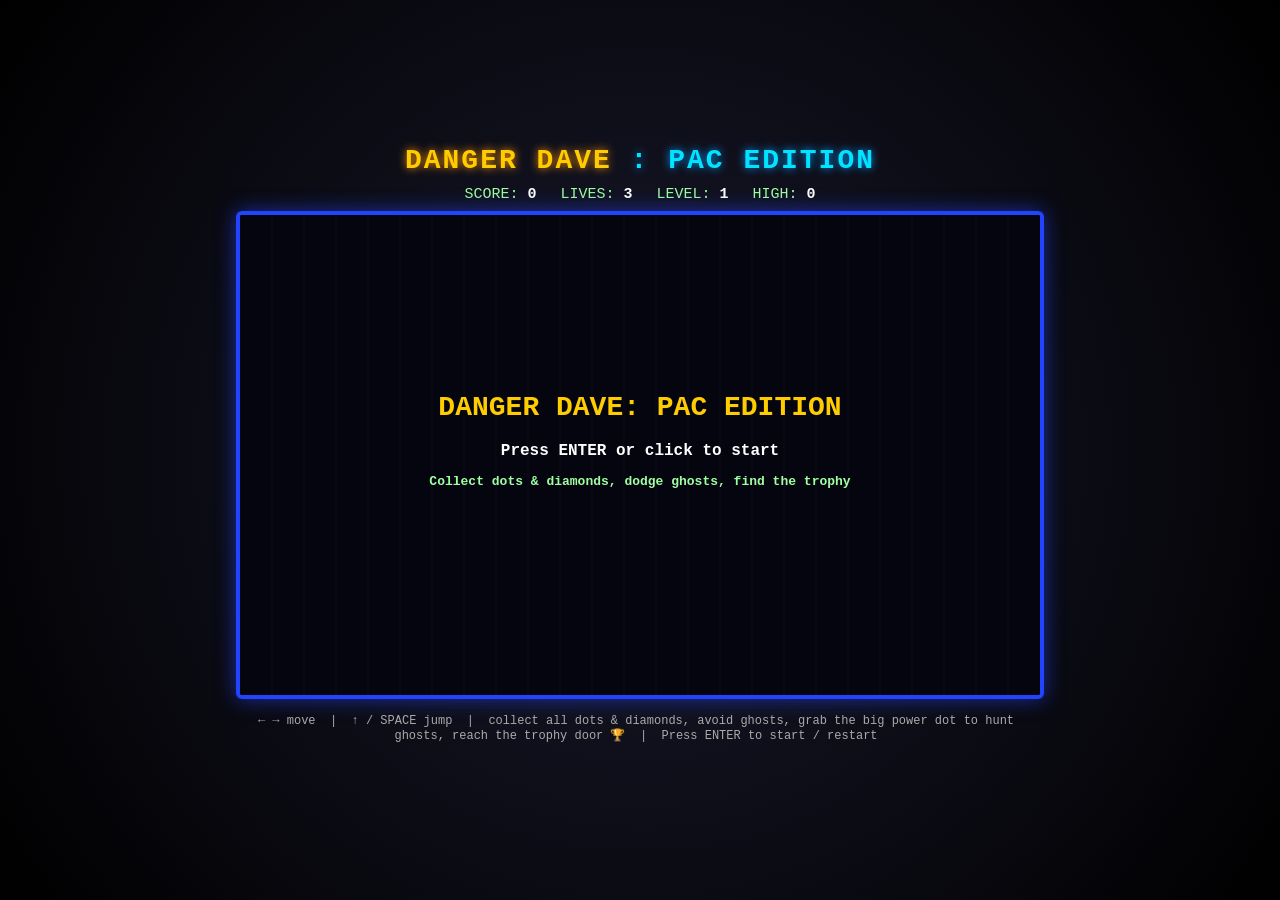
<file: files/index.html>
<!DOCTYPE html>
<html lang="en">
<head>
<meta charset="UTF-8" />
<meta name="viewport" content="width=device-width, initial-scale=1.0" />
<title>Danger Dave: Pac Edition</title>
<link rel="stylesheet" href="style.css" />
</head>
<body>
  <div id="wrap">
    <h1>DANGER DAVE <span class="pac">: PAC EDITION</span></h1>
    <div id="hud">
      <div>SCORE: <span id="score">0</span></div>
      <div>LIVES: <span id="lives">3</span></div>
      <div>LEVEL: <span id="level">1</span></div>
      <div>HIGH: <span id="high">0</span></div>
    </div>
    <canvas id="game" width="800" height="480"></canvas>
    <p id="instructions">
      ← → move &nbsp;|&nbsp; ↑ / SPACE jump &nbsp;|&nbsp; collect all dots &amp; diamonds, avoid ghosts,
      grab the big power dot to hunt ghosts, reach the trophy door 🏆
      &nbsp;|&nbsp; Press ENTER to start / restart
    </p>
  </div>
  <script src="game.js"></script>
</body>
</html>
</file>
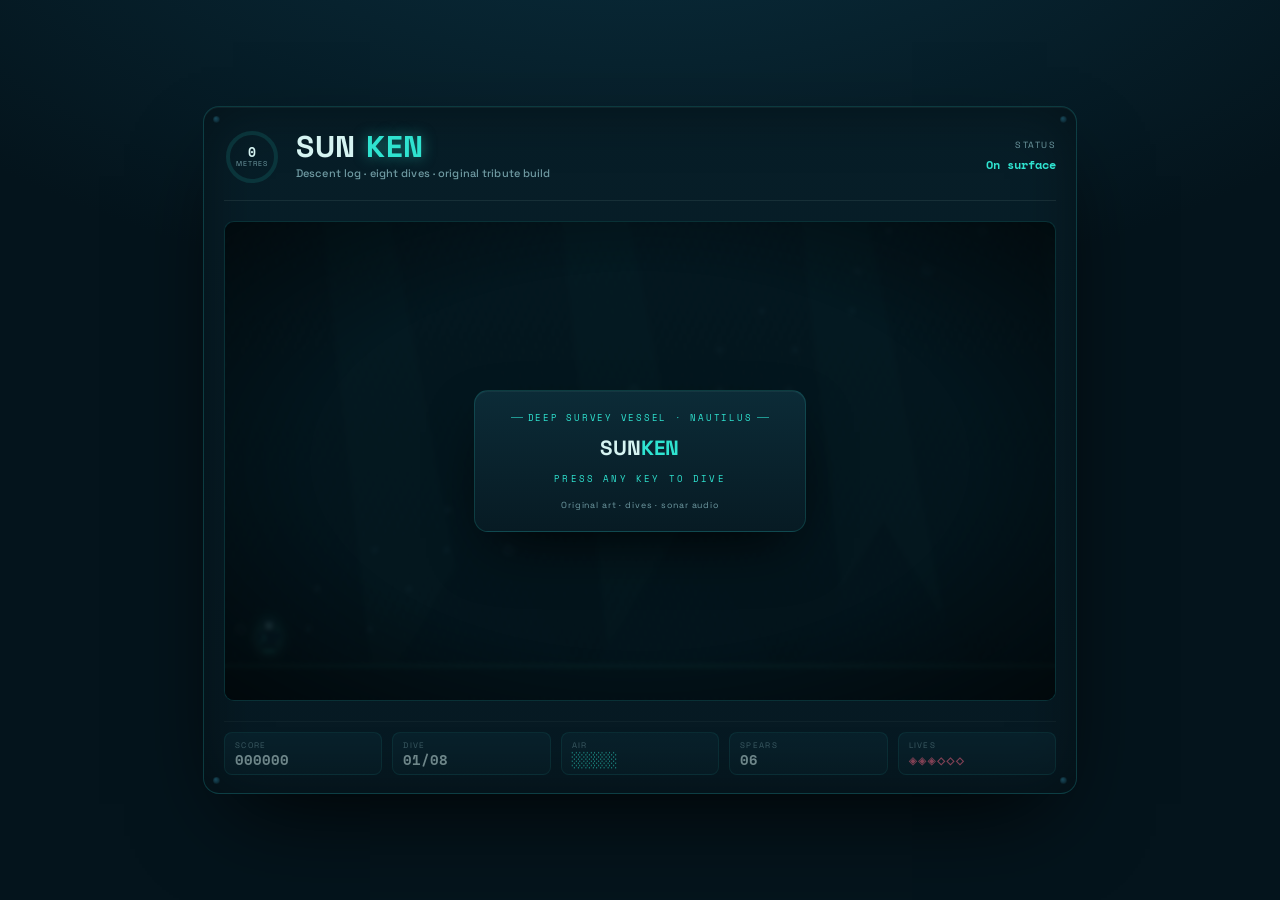
<file: sunken.html>
<!DOCTYPE html>
<html lang="en">
<head>
<meta charset="utf-8">
<meta name="viewport" content="width=device-width, initial-scale=1, viewport-fit=cover, user-scalable=no">
<title>SUNKEN — Descent Log</title>
<link rel="preconnect" href="https://fonts.googleapis.com">
<link rel="preconnect" href="https://fonts.gstatic.com" crossorigin>
<link href="https://fonts.googleapis.com/css2?family=Space+Grotesk:wght@400;500;600;700&family=Space+Mono:wght@400;700&display=swap" rel="stylesheet">
<style>
/* =====================================================================
   SUNKEN — a bioluminescent dive-platformer.
   Design language: a submersible dive computer. Near-black seawater,
   a brushed-teal instrument console, one bioluminescent accent that the
   game's own collectibles echo. The hero element is a circular pressure
   gauge that fills as the diver goes deeper. No print-shop chrome, no
   card grid — everything is an instrument reading.
   ===================================================================== */
:root{
  --abyss:#04141c;        /* deepest water */
  --sea:#071e28;          /* console backdrop */
  --panel:#0a2833;        /* console panel fill */
  --steel:#123a49;        /* raised instrument surface */
  --steel-hi:#1c5164;     /* instrument edge highlight */
  --glow:#2fe3d0;         /* bioluminescence — the one accent */
  --glow-dim:#1a8a80;
  --amber:#ffb347;        /* oxygen-critical only */
  --coral:#ff6b8a;        /* danger / life */
  --foam:#d6f4f2;         /* primary readout text */
  --foam-dim:#6f9aa2;     /* secondary text */
  --hair:rgba(47,227,208,.16);
  --hair-soft:rgba(214,244,242,.08);

  --sans:"Space Grotesk","Helvetica Neue",Arial,system-ui,sans-serif;
  --mono:"Space Mono",ui-monospace,SFMono-Regular,Menlo,Consolas,monospace;

  --pad:20px; --head-h:74px; --strip-h:52px;
}
@media (max-width:640px){ :root{ --pad:11px; --head-h:62px; --strip-h:64px; } }

*{box-sizing:border-box;margin:0;padding:0}
html,body{height:100%;overflow:hidden}
body{
  background:
    radial-gradient(120% 90% at 50% -20%, #0a3040 0%, #04141c 60%),
    #030f15;
  color:var(--foam);
  font-family:var(--sans);
  display:grid;place-items:center;
  -webkit-font-smoothing:antialiased;
  -webkit-tap-highlight-color:transparent;
  -webkit-user-select:none;user-select:none;
  touch-action:none;
}

/* ---------- the console ---------- */
#console{
  position:relative;
  padding:var(--pad);
  background:
    linear-gradient(180deg, var(--sea), #061922);
  border:1px solid var(--hair);
  border-radius:16px;
  box-shadow:
    0 40px 90px -30px rgba(0,0,0,.9),
    inset 0 1px 0 rgba(214,244,242,.05),
    inset 0 0 60px rgba(0,0,0,.4);
}
/* corner rivets — instrument fixings, not print marks */
.rivet{position:absolute;width:7px;height:7px;border-radius:50%;
  background:radial-gradient(circle at 35% 30%, var(--steel-hi), #08202a);
  box-shadow:inset 0 0 2px rgba(0,0,0,.8);opacity:.9}
.rivet.tl{top:9px;left:9px}.rivet.tr{top:9px;right:9px}
.rivet.bl{bottom:9px;left:9px}.rivet.br{bottom:9px;right:9px}

/* ---------- header: gauge + title + status ---------- */
#head{
  height:var(--head-h);
  display:flex;align-items:center;gap:16px;
  padding-bottom:14px;margin-bottom:var(--pad);
  border-bottom:1px solid var(--hair-soft);
}
/* circular pressure/depth gauge — the hero instrument */
#gauge{width:56px;height:56px;flex:none;position:relative}
#gauge svg{transform:rotate(-90deg);display:block}
#gauge .track{stroke:rgba(47,227,208,.12);fill:none}
#gauge .fill{stroke:var(--glow);fill:none;stroke-linecap:round;
  transition:stroke-dashoffset .4s ease, stroke .3s;
  filter:drop-shadow(0 0 3px rgba(47,227,208,.6))}
#gauge .depth{position:absolute;inset:0;display:flex;flex-direction:column;
  align-items:center;justify-content:center;line-height:1}
#gauge .depth b{font-family:var(--mono);font-weight:700;font-size:13px;color:var(--foam);font-variant-numeric:tabular-nums}
#gauge .depth s{font-size:7px;letter-spacing:.14em;color:var(--foam-dim);text-decoration:none;margin-top:1px}

.wordmark{flex:1;min-width:0}
.wordmark h1{
  font-weight:700;font-size:clamp(20px,3.4vw,30px);
  letter-spacing:.02em;line-height:.95;color:var(--foam);
  display:flex;align-items:baseline;gap:.34em;
}
.wordmark h1 em{font-style:normal;color:var(--glow);
  text-shadow:0 0 14px rgba(47,227,208,.5)}
.wordmark .sub{
  font-size:11px;color:var(--foam-dim);margin-top:5px;
  font-weight:500;letter-spacing:.01em;
}
@media (max-width:640px){ .wordmark .sub{display:none} }

.headstat{flex:none;text-align:right;display:flex;flex-direction:column;gap:3px}
.headstat .lab{font-size:9px;letter-spacing:.16em;color:var(--foam-dim);text-transform:uppercase}
.headstat .val{font-family:var(--mono);font-size:12px;font-weight:700;color:var(--glow);
  padding:2px 0;white-space:nowrap}

/* ---------- viewport (the dive window) ---------- */
#window{
  position:relative;
  background:var(--abyss);
  border-radius:10px;
  border:1px solid rgba(47,227,208,.14);
  box-shadow:
    inset 0 0 0 3px #061a22,
    inset 0 0 50px rgba(0,0,0,.85),
    inset 0 2px 20px rgba(0,0,0,.6);
  overflow:hidden;
  font-size:14px;
}
canvas{display:block;image-rendering:pixelated;image-rendering:crisp-edges;width:100%;height:100%}
/* caustic light shimmer over the glass */
#caustic{position:absolute;inset:0;pointer-events:none;opacity:0;transition:opacity .4s;
  background:
    repeating-linear-gradient(64deg, rgba(47,227,208,.05) 0 2px, transparent 2px 7px),
    repeating-linear-gradient(-64deg, rgba(47,227,208,.04) 0 2px, transparent 2px 9px);
  mix-blend-mode:screen}
#caustic.on{opacity:1}
/* subtle vignette always on the glass */
#window::after{content:"";position:absolute;inset:0;pointer-events:none;
  background:radial-gradient(ellipse at center, transparent 56%, rgba(0,0,0,.55) 100%)}

/* ---------- telemetry strip ---------- */
#strip{
  height:var(--strip-h);
  margin-top:var(--pad);padding-top:12px;
  border-top:1px solid var(--hair-soft);
  display:flex;align-items:center;gap:10px;
  opacity:.5;transition:opacity .3s;
}
#strip.live{opacity:1}
.tele{flex:1 1 0;min-width:0;background:linear-gradient(180deg,var(--panel),#081f28);
  border:1px solid var(--hair);border-radius:8px;padding:7px 10px;
  display:flex;flex-direction:column;gap:3px;overflow:hidden}
.tele .lab{font-size:8px;letter-spacing:.16em;color:var(--foam-dim);text-transform:uppercase;white-space:nowrap}
.tele .val{font-family:var(--mono);font-weight:700;font-size:14px;color:var(--foam);
  font-variant-numeric:tabular-nums;white-space:nowrap;line-height:1}
.tele.oxy .val{letter-spacing:-1px;color:var(--glow)}
.tele.oxy.low .val{color:var(--amber)}
.tele.oxy.crit .val{color:var(--coral)}
.tele.life .val{color:var(--coral);letter-spacing:1px}
@media (max-width:640px){ .tele .lab{font-size:7px} }

/* ---------- overlays inside the window ---------- */
.screen{position:absolute;inset:0;display:none}
.screen.on{display:flex;animation:surface .2s ease-out}
@keyframes surface{from{opacity:0;transform:translateY(6px)}to{opacity:1;transform:none}}

/* menu sheet — a console readout page, not a paper manual */
.sheet{
  flex:1;display:flex;flex-direction:column;
  padding:1.4em 1.6em;gap:1em;overflow:auto;
  background:
    linear-gradient(180deg, rgba(10,40,51,.96), rgba(6,25,34,.98));
}
.sheethead{display:flex;align-items:center;gap:.7em;padding-bottom:.7em;
  border-bottom:1px solid var(--hair)}
.sheethead .dot{width:.5em;height:.5em;border-radius:50%;background:var(--glow);
  box-shadow:0 0 8px var(--glow);flex:none}
.sheethead h2{font-weight:700;font-size:1.35em;letter-spacing:.01em;flex:1}
.sheethead .meta{font-family:var(--mono);font-size:.66em;color:var(--foam-dim);letter-spacing:.08em}

/* veil screens (dimmed water behind a floating readout) */
.screen.veil{align-items:center;justify-content:center;padding:1.3em;
  background:rgba(4,20,28,.82);backdrop-filter:blur(2px)}
.readout{
  background:linear-gradient(180deg, rgba(12,44,56,.98), rgba(7,27,36,.99));
  border:1px solid var(--hair);border-radius:14px;
  padding:1.5em 1.8em;
  box-shadow:0 24px 60px -18px rgba(0,0,0,.85), inset 0 1px 0 rgba(214,244,242,.05);
  min-width:min(25em,100%);max-width:100%;
  display:flex;flex-direction:column;gap:1em;align-items:center;text-align:center;
  animation:rise .3s cubic-bezier(.2,1.2,.4,1);
}
@keyframes rise{from{transform:translateY(14px) scale(.97);opacity:0}to{transform:none;opacity:1}}
.tag{font-family:var(--mono);font-size:.66em;letter-spacing:.2em;text-transform:uppercase;
  color:var(--glow);display:flex;align-items:center;gap:.5em}
.tag::before{content:"";width:1.4em;height:1px;background:var(--glow);opacity:.6}
.tag::after{content:"";width:1.4em;height:1px;background:var(--glow);opacity:.6}
.tag.warn{color:var(--coral)}.tag.warn::before,.tag.warn::after{background:var(--coral)}
.tag.gold{color:var(--amber)}.tag.gold::before,.tag.gold::after{background:var(--amber)}
.readout h2{font-weight:700;font-size:1.55em;line-height:1.05;letter-spacing:.01em}
.readout p{font-size:.86em;line-height:1.55;color:var(--foam-dim);max-width:24em}

/* stat cluster */
.cluster{display:flex;gap:1.5em;justify-content:center;flex-wrap:wrap}
.cluster div{display:flex;flex-direction:column;gap:.3em}
.cluster span{font-size:.6em;letter-spacing:.14em;text-transform:uppercase;color:var(--foam-dim)}
.cluster strong{font-family:var(--mono);font-size:1.35em;font-weight:700;color:var(--foam);font-variant-numeric:tabular-nums}

/* ---------- buttons ---------- */
button{font:inherit;color:inherit;background:none;border:none;cursor:pointer}
button:disabled{cursor:not-allowed}
button:focus-visible{outline:2px solid var(--glow);outline-offset:2px}

/* menu rows — instrument list entries */
.rows{list-style:none;display:flex;flex-direction:column;gap:.4em;flex:1}
.entry{
  width:100%;display:flex;align-items:center;gap:.8em;
  padding:.7em .9em;border-radius:9px;text-align:left;
  background:linear-gradient(180deg, rgba(18,58,73,.5), rgba(10,36,47,.5));
  border:1px solid transparent;
  transition:border-color .14s, background .14s, transform .1s;
}
.entry .ico{width:1.5em;height:1.5em;flex:none;color:var(--glow);opacity:.85}
.entry .txt{flex:1;min-width:0}
.entry .nm{font-weight:600;font-size:1em;letter-spacing:.005em}
.entry .note{font-size:.72em;color:var(--foam-dim);margin-top:.15em}
.entry .chev{color:var(--foam-dim);font-family:var(--mono);opacity:0;transform:translateX(-.3em);
  transition:opacity .14s, transform .14s}
.entry.sel{border-color:var(--glow);background:linear-gradient(180deg, rgba(47,227,208,.12), rgba(18,58,73,.4));
  transform:translateX(2px)}
.entry.sel .chev{opacity:1;transform:none;color:var(--glow)}
.entry:disabled{opacity:.4}
.entry:disabled.sel{border-color:transparent;transform:none}

/* action buttons */
.acts{display:flex;gap:.6em;flex-wrap:wrap;justify-content:center;width:100%}
.btn{
  padding:.66em 1.25em;border-radius:8px;
  border:1px solid var(--hair);
  background:linear-gradient(180deg, rgba(18,58,73,.7), rgba(10,36,47,.7));
  font-weight:600;font-size:.82em;letter-spacing:.02em;
  transition:border-color .14s, background .14s, color .14s, transform .1s;
}
.btn:hover,.btn.sel{border-color:var(--glow);color:var(--foam);transform:translateY(-1px)}
.btn.primary{background:linear-gradient(180deg, var(--glow), var(--glow-dim));color:#04141c;border-color:transparent}
.btn.primary:hover,.btn.primary.sel{filter:brightness(1.12);color:#04141c}

/* ---------- level select grid ---------- */
.grid{display:grid;grid-template-columns:repeat(2,1fr);gap:.55em;flex:1;align-content:start}
@media (min-width:520px){ .grid{grid-template-columns:repeat(3,1fr)} }
.cell{
  display:flex;flex-direction:column;gap:.3em;
  padding:.75em .85em;border-radius:10px;text-align:left;
  background:linear-gradient(180deg, rgba(18,58,73,.45), rgba(10,36,47,.55));
  border:1px solid transparent;
  transition:border-color .14s, transform .1s;
}
.cell .idx{font-family:var(--mono);font-size:.7em;font-weight:700;color:var(--glow)}
.cell .cn{font-weight:600;font-size:.86em;line-height:1.1}
.cell .st{font-size:.64em;color:var(--foam-dim);letter-spacing:.06em;text-transform:uppercase}
.cell .st.done{color:var(--glow)}
.cell.sel{border-color:var(--glow);transform:translateY(-1px)}
.cell:disabled{opacity:.32}
.cell:disabled.sel{border-color:transparent}

/* ---------- settings ---------- */
#form{display:flex;flex-direction:column;gap:.15em;flex:1;overflow:auto}
.grouphd{font-family:var(--mono);font-size:.62em;letter-spacing:.18em;text-transform:uppercase;
  color:var(--glow);margin-top:.9em;padding-bottom:.35em;border-bottom:1px solid var(--hair)}
.grouphd:first-child{margin-top:0}
.line{display:flex;align-items:center;gap:.8em;padding:.4em 0}
.line .lab{font-size:.85em;flex:1}
.line input[type=range]{width:8.5em;accent-color:var(--glow);flex:none}
.chip{
  padding:.4em .9em;border-radius:7px;flex:none;min-width:6em;text-align:center;
  border:1px solid var(--hair);font-family:var(--mono);font-size:.68em;font-weight:700;
  letter-spacing:.06em;background:rgba(10,36,47,.6);
  transition:border-color .12s, background .12s, color .12s;
}
.chip.on{background:linear-gradient(180deg, var(--glow), var(--glow-dim));color:#04141c;border-color:transparent}
.chip.sel{border-color:var(--glow)}
.chip.listening{background:var(--coral);border-color:var(--coral);color:#04141c}

/* ---------- manual ---------- */
.cols{display:grid;grid-template-columns:1fr 1fr;gap:1em 1.6em;flex:1;align-content:start}
@media (max-width:520px){ .cols{grid-template-columns:1fr} }
.cols h3{font-family:var(--mono);font-size:.62em;letter-spacing:.18em;text-transform:uppercase;
  color:var(--glow);margin-bottom:.5em}
.krow{display:flex;align-items:center;gap:.6em;font-size:.82em;padding:.2em 0}
.krow kbd{font-family:var(--mono);font-size:.82em;font-weight:700;
  padding:.15em .5em;border-radius:5px;background:rgba(18,58,73,.7);
  border:1px solid var(--hair);min-width:2em;text-align:center;color:var(--foam)}
.krow .d{flex:1;color:var(--foam-dim)}
.rewards{display:flex;flex-wrap:wrap;gap:.4em .9em;font-size:.8em}
.rewards span b{color:var(--glow);font-family:var(--mono)}

/* intro card */
.intro-r{align-items:flex-start;text-align:left;gap:.5em;min-width:min(22em,100%)}
.intro-r .st{font-family:var(--mono);font-size:.68em;letter-spacing:.16em;color:var(--glow)}
.intro-r h2{font-size:1.9em}
.intro-r .line-r{width:100%;height:1px;background:linear-gradient(90deg,var(--glow),transparent)}

/* title screen */
.title-r{gap:1em}
.title-r .beat{font-family:var(--mono);font-size:.68em;letter-spacing:.24em;text-transform:uppercase;
  color:var(--glow);animation:beat 1.6s ease-in-out infinite}
@keyframes beat{0%,100%{opacity:1}50%{opacity:.3}}
.title-r .fine{font-size:.66em;color:var(--foam-dim);letter-spacing:.1em}

/* toast — a console alert line */
#toast{
  position:absolute;left:50%;bottom:1em;transform:translate(-50%,.6em);opacity:0;
  background:linear-gradient(180deg, rgba(12,44,56,.98), rgba(7,27,36,.98));
  border:1px solid var(--hair);border-left:3px solid var(--glow);
  color:var(--foam);padding:.5em 1em;border-radius:7px;
  font-size:.72em;font-weight:600;letter-spacing:.01em;
  box-shadow:0 8px 22px -8px rgba(0,0,0,.8);
  transition:.24s;pointer-events:none;white-space:nowrap;max-width:92%;
  overflow:hidden;text-overflow:ellipsis;
}
#toast.on{opacity:1;transform:translate(-50%,0)}
#toast.warn{border-left-color:var(--coral)}

/* ---------- touch ---------- */
#touch{position:fixed;inset:auto 0 0 0;height:158px;display:none;
  justify-content:space-between;align-items:flex-end;padding:0 20px 22px;pointer-events:none;z-index:30}
#touch.on{display:flex}
.tg{display:flex;gap:12px;pointer-events:auto}
.tb{width:62px;height:62px;border-radius:18px;
  background:rgba(18,58,73,.35);border:1px solid rgba(47,227,208,.3);
  display:grid;place-items:center;color:var(--foam);
  font-family:var(--mono);font-size:17px;backdrop-filter:blur(6px)}
.tb.wide{width:70px;height:70px;border-radius:50%}
.tb.hit{background:var(--glow);color:#04141c;border-color:var(--glow)}

@media (prefers-reduced-motion:reduce){*{transition:none!important;animation:none!important}}
</style>
</head>
<body>

<div id="console">
  <span class="rivet tl"></span><span class="rivet tr"></span><span class="rivet bl"></span><span class="rivet br"></span>

  <header id="head">
    <div id="gauge" aria-hidden="true">
      <svg width="56" height="56" viewBox="0 0 56 56">
        <circle class="track" cx="28" cy="28" r="24" stroke-width="4"></circle>
        <circle class="fill" id="gaugeFill" cx="28" cy="28" r="24" stroke-width="4"
                stroke-dasharray="150.8" stroke-dashoffset="150.8"></circle>
      </svg>
      <div class="depth"><b id="depthVal">0</b><s>METRES</s></div>
    </div>
    <div class="wordmark">
      <h1>SUN<em>KEN</em></h1>
      <div class="sub">Descent log · eight dives · original tribute build</div>
    </div>
    <div class="headstat">
      <span class="lab">Status</span>
      <span class="val" id="statusVal">On surface</span>
    </div>
  </header>

  <div id="window">
    <canvas id="cv" width="416" height="240"></canvas>
    <div id="caustic"></div>

    <!-- TITLE -->
    <div class="screen veil on" data-screen="title">
      <div class="readout title-r">
        <span class="tag">Deep survey vessel · Nautilus</span>
        <h2>SUN<span style="color:var(--glow)">KEN</span></h2>
        <span class="beat">Press any key to dive</span>
        <span class="fine">Original art · dives · sonar audio</span>
      </div>
    </div>

    <!-- MENU -->
    <div class="screen" data-screen="menu">
      <div class="sheet">
        <div class="sheethead"><span class="dot"></span><h2>Dive console</h2><span class="meta">MAIN</span></div>
        <ul class="rows">
          <li><button class="entry" data-nav data-act="newgame">
            <svg class="ico" viewBox="0 0 24 24" fill="none" stroke="currentColor" stroke-width="2"><path d="M5 12h14M13 6l6 6-6 6"/></svg>
            <span class="txt"><span class="nm">New descent</span><span class="note">Begin from Dive 01</span></span>
            <span class="chev">›</span></button></li>
          <li><button class="entry" id="btnContinue" data-nav data-act="continue">
            <svg class="ico" viewBox="0 0 24 24" fill="none" stroke="currentColor" stroke-width="2"><path d="M8 5v14l11-7z"/></svg>
            <span class="txt"><span class="nm">Resume descent</span><span class="note" id="continueNote">No logged dive</span></span>
            <span class="chev">›</span></button></li>
          <li><button class="entry" data-nav data-act="levels">
            <svg class="ico" viewBox="0 0 24 24" fill="none" stroke="currentColor" stroke-width="2"><rect x="3" y="3" width="7" height="7" rx="1"/><rect x="14" y="3" width="7" height="7" rx="1"/><rect x="3" y="14" width="7" height="7" rx="1"/><rect x="14" y="14" width="7" height="7" rx="1"/></svg>
            <span class="txt"><span class="nm">Dive log</span><span class="note">Return to any charted dive</span></span>
            <span class="chev">›</span></button></li>
          <li><button class="entry" data-nav data-act="settings">
            <svg class="ico" viewBox="0 0 24 24" fill="none" stroke="currentColor" stroke-width="2"><circle cx="12" cy="12" r="3"/><path d="M12 2v3M12 19v3M4.2 4.2l2.1 2.1M17.7 17.7l2.1 2.1M2 12h3M19 12h3M4.2 19.8l2.1-2.1M17.7 6.3l2.1-2.1"/></svg>
            <span class="txt"><span class="nm">Instruments</span><span class="note">Audio · glass · controls</span></span>
            <span class="chev">›</span></button></li>
          <li><button class="entry" data-nav data-act="howto">
            <svg class="ico" viewBox="0 0 24 24" fill="none" stroke="currentColor" stroke-width="2"><path d="M4 5h16v14H4z"/><path d="M9 5v14M4 9h5"/></svg>
            <span class="txt"><span class="nm">Field manual</span><span class="note">Controls and hazards</span></span>
            <span class="chev">›</span></button></li>
        </ul>
      </div>
    </div>

    <!-- LEVEL SELECT -->
    <div class="screen" data-screen="levels">
      <div class="sheet">
        <div class="sheethead"><span class="dot"></span><h2>Dive log</h2><span class="meta" id="unlockMeta">—</span></div>
        <div class="grid" id="levelGrid"></div>
        <div class="acts"><button class="btn" data-nav data-act="back">Back</button></div>
      </div>
    </div>

    <!-- SETTINGS -->
    <div class="screen" data-screen="settings">
      <div class="sheet">
        <div class="sheethead"><span class="dot"></span><h2>Instruments</h2><span class="meta">CFG</span></div>
        <div id="form"></div>
        <div class="acts">
          <button class="btn" data-nav data-act="resetbinds">Reset controls</button>
          <button class="btn primary" data-nav data-act="back">Done</button>
        </div>
      </div>
    </div>

    <!-- MANUAL -->
    <div class="screen" data-screen="howto">
      <div class="sheet">
        <div class="sheethead"><span class="dot"></span><h2>Field manual</h2><span class="meta">REF</span></div>
        <div class="cols">
          <div>
            <h3>Controls</h3>
            <div class="krow"><kbd>← →</kbd><span class="d">Swim</span></div>
            <div class="krow"><kbd>Space</kbd><span class="d">Kick up — hold to rise</span></div>
            <div class="krow"><kbd>Shift</kbd><span class="d">Thruster, while charged</span></div>
            <div class="krow"><kbd>F</kbd><span class="d">Spear, if loaded</span></div>
            <div class="krow"><kbd>Esc</kbd><span class="d">Hold position</span></div>
          </div>
          <div>
            <h3>Objective</h3>
            <p style="font-size:.82em;line-height:1.55;color:var(--foam-dim)">Recover the pearl, then reach the airlock. The lock stays sealed until the pearl is aboard. Vents, urchins and the crushing dark all end a dive — as does anything that drifts or bites.</p>
            <h3 style="margin-top:.9em">Salvage</h3>
            <div class="rewards">
              <span>Shard <b>200</b></span><span>Bloom <b>500</b></span><span>Relic <b>1000</b></span>
              <span>Pearl <b>1000</b></span><span>Strike <b>300</b></span>
            </div>
          </div>
        </div>
        <div class="acts"><button class="btn primary" data-nav data-act="back">Back</button></div>
      </div>
    </div>

    <!-- INTRO -->
    <div class="screen veil" data-screen="intro">
      <div class="readout intro-r">
        <span class="st">DIVE <span id="introNum">01</span> <span id="introOf">/ 08</span></span>
        <h2 id="introName">Shallows</h2>
        <div class="line-r"></div>
      </div>
    </div>

    <!-- PAUSE -->
    <div class="screen veil" data-screen="paused">
      <div class="readout">
        <span class="tag">Holding position</span>
        <div class="acts">
          <button class="btn primary" data-nav data-act="resume">Resume</button>
          <button class="btn" data-nav data-act="restart">Restart dive</button>
          <button class="btn" data-nav data-act="settings">Instruments</button>
          <button class="btn" data-nav data-act="quit">Surface</button>
        </div>
      </div>
    </div>

    <!-- CLEAR -->
    <div class="screen veil" data-screen="clear">
      <div class="readout">
        <span class="tag">Airlock reached</span>
        <h2>Next: <span id="clearNext">—</span></h2>
        <div class="cluster">
          <div><span>Score</span><strong id="clearScore">0</strong></div>
          <div><span>Salvage</span><strong id="clearGems">0</strong></div>
          <div><span>Lives</span><strong id="clearLives">3</strong></div>
        </div>
        <div class="acts"><button class="btn primary" data-nav data-act="next">Descend</button></div>
      </div>
    </div>

    <!-- GAME OVER -->
    <div class="screen veil" data-screen="over">
      <div class="readout">
        <span class="tag warn">Dive lost</span>
        <h2>Lost on Dive <span id="overLevel">01</span></h2>
        <div class="cluster">
          <div><span>Score</span><strong id="overScore">0</strong></div>
          <div><span>Best</span><strong id="overBest">0</strong></div>
        </div>
        <div class="acts">
          <button class="btn primary" data-nav data-act="retry">Dive again</button>
          <button class="btn" data-nav data-act="quit">Surface</button>
        </div>
      </div>
    </div>

    <!-- WIN -->
    <div class="screen veil" data-screen="win">
      <div class="readout">
        <span class="tag gold">All eight dives logged</span>
        <h2>The Nautilus surfaces</h2>
        <div class="cluster"><div><span>Final score</span><strong id="winScore">0</strong></div></div>
        <div class="acts"><button class="btn primary" data-nav data-act="quit">Return to console</button></div>
      </div>
    </div>

    <div id="toast"></div>
  </div>

  <footer id="strip">
    <div class="tele"><span class="lab">Score</span><span class="val" id="tScore">000000</span></div>
    <div class="tele"><span class="lab">Dive</span><span class="val" id="tLevel">01/08</span></div>
    <div class="tele oxy"><span class="lab">Air</span><span class="val" id="tAir">━━━━━━</span></div>
    <div class="tele"><span class="lab">Spears</span><span class="val" id="tAmmo">00</span></div>
    <div class="tele life"><span class="lab">Lives</span><span class="val" id="tLives">◈◈◈</span></div>
  </footer>
</div>

<div id="touch">
  <div class="tg">
    <div class="tb" data-touch="left">◀</div>
    <div class="tb" data-touch="right">▶</div>
  </div>
  <div class="tg">
    <div class="tb" data-touch="shoot">✶</div>
    <div class="tb" data-touch="jet">▲</div>
    <div class="tb wide" data-touch="jump">◎</div>
  </div>
</div>

<script>
"use strict";
/* =====================================================================
   SUNKEN — a bioluminescent dive-platformer. Single file, no deps.
   Original art, audio, levels. Physics written from scratch.
   ===================================================================== */

/* ---------------------------------------------------------------------
   1. CONFIG
   --------------------------------------------------------------------- */
const CFG = {
  TILE:16,
  VIEW_W:416, VIEW_H:240,
  LEVEL_W:52, LEVEL_H:15,

  STEP:1000/60, MAX_FRAME:250, SUBSTEP:4,

  GRAVITY:0.42,             // gentler — we're underwater
  MAX_FALL:6.2,
  WATER_DRAG:0.986,         // horizontal glide

  SWIM_MAX:2.05,
  SWIM_ACC:0.42, SWIM_DEC:0.30,
  AIR_ACC:0.30, AIR_DEC:0.14,

  KICK_V:-6.4,              // the "jump" — a swim kick
  KICK_CUT:0.45,
  COYOTE:7, BUFFER:8,

  THRUST:-0.62,             // thruster (jetpack analogue)
  THRUST_MAX_UP:-2.7,
  AIR_TANK:150, AIR_PICKUP:150,

  SPEAR_SPEED:4.6, FIRE_CD:20,
  EEL_FIRE_CD:120, EEL_BULLET_SPEED:2.0,
  DRIFT_SPEED:0.5, HOVER_AMP:6, HOVER_SPEED:0.03,

  PLAYER_W:10, PLAYER_H:14,
  START_LIVES:3, START_AMMO:6, MAX_LIVES:6,

  CAM_LERP:0.11, CAM_DEADZONE:44,

  DEATH_FRAMES:70, SPAWN_SAFE:44,
  INTRO_FRAMES:96, SHAKE_DEATH:15, SHAKE_KILL:6,

  SCORE:{ shard:200, bloom:500, relic:1000, pearl:1000, enemy:300, life:500 },
  DEPTH_PER_LEVEL:120       // for the depth gauge readout
};

const T = CFG.TILE;
const SOLID = new Set(['#','=']);        // reef rock, coral shelf
const DEADLY = new Set(['~','*','^']);   // crush-dark, vent, urchin

/* ---------------------------------------------------------------------
   2. LEVELS — declarative.
      ground:[x,len,tile]  blocks:[x,y,w,h?]  items:[x,y,char]
      chars: P start · D airlock · T pearl
             o shard · b bloom · c relic · j air · a spears · + life
             e drifter(jelly) · s eel(shooter)
             tiles: # rock · = shelf · ~ crush-dark · * vent · ^ urchin
   --------------------------------------------------------------------- */
const LEVELS = [
{ name:"Shallows",
  ground:[[0,52,'#']],
  blocks:[[8,12,4],[13,10,4],[19,9,5],[30,12,5],[36,11,3],[42,10,4]],
  items:[[1,13,'P'],[5,13,'o'],[9,11,'o'],[10,11,'o'],[14,9,'b'],[20,8,'o'],[22,8,'T'],
         [27,13,'a'],[31,11,'o'],[33,13,'b'],[37,10,'c'],[44,9,'o'],[48,13,'+'],[50,13,'D']] },

{ name:"The Kelp Line",
  ground:[[0,6,'#'],[6,2,'~'],[8,4,'#'],[12,2,'~'],[14,6,'#'],[20,2,'~'],[22,10,'#'],[32,3,'~'],[35,17,'#']],
  blocks:[[9,11,3],[16,11,3],[24,11,4],[29,10,3],[32,11,3],[44,10,4]],
  items:[[1,13,'P'],[4,13,'o'],[10,10,'o'],[16,13,'e'],[17,10,'b'],[20,6,'s'],[24,13,'e'],
         [25,10,'o'],[27,13,'e'],[30,9,'b'],[33,10,'T'],[40,13,'c'],[45,9,'o'],[48,13,'+'],[50,13,'D']] },

{ name:"Urchin Flats",
  ground:[[0,10,'#'],[10,2,'^'],[12,8,'#'],[20,2,'^'],[22,6,'#'],[28,3,'^'],[31,21,'#']],
  blocks:[[6,11,3],[14,11,4],[24,12,4],[28,11,3],[34,11,4],[39,12,3],[45,11,4]],
  items:[[1,13,'P'],[5,13,'o'],[7,10,'o'],[9,13,'e'],[15,10,'b'],[16,13,'e'],[20,5,'s'],
         [25,11,'o'],[29,10,'c'],[36,10,'T'],[38,13,'e'],[46,10,'o'],[48,13,'+'],[50,13,'D']] },

{ name:"Open Water",
  ground:[[0,20,'#'],[20,8,'~'],[28,24,'#']],
  blocks:[[10,11,3],[15,9,3],[20,11,2],[24,11,2],[6,6,4],[13,5,5],[30,11,4],[35,9,4],[41,11,3],[46,9,3]],
  items:[[1,13,'P'],[6,13,'j'],[11,10,'o'],[12,13,'e'],[16,8,'b'],[14,4,'c'],[24,4,'s'],
         [21,10,'o'],[25,10,'o'],[31,10,'+'],[34,13,'e'],[37,8,'T'],[42,10,'b'],[47,8,'o'],[50,13,'D']] },

{ name:"Crossfire Reef",
  ground:[[0,12,'#'],[12,2,'*'],[14,10,'#'],[24,2,'*'],[26,26,'#']],
  blocks:[[8,11,3],[16,11,4],[22,10,3],[30,12,4],[35,10,4],[41,12,3],[46,10,4]],
  items:[[1,13,'P'],[4,13,'e'],[9,10,'o'],[10,6,'s'],[17,10,'b'],[18,10,'e'],[20,13,'e'],
         [23,9,'c'],[28,6,'s'],[31,11,'+'],[33,13,'e'],[36,9,'c'],[38,5,'s'],[42,11,'T'],[47,9,'o'],[50,13,'D']] },

{ name:"The Vent Field",
  ground:[[0,8,'#'],[8,3,'*'],[11,7,'#'],[18,3,'*'],[21,8,'#'],[29,3,'*'],[32,20,'#']],
  blocks:[[8,11,3],[18,11,3],[29,11,3],[13,9,4],[22,10,4],[36,11,4],[40,9,4],[46,11,3]],
  items:[[1,13,'P'],[5,13,'j'],[9,10,'o'],[14,8,'b'],[15,13,'e'],[19,10,'o'],[23,9,'c'],
         [25,13,'e'],[34,6,'s'],[37,10,'+'],[42,8,'T'],[40,13,'e'],[47,10,'o'],[50,13,'D']] },

{ name:"The Trench",
  ground:[[0,10,'#'],[10,32,'~'],[42,10,'#']],
  blocks:[[11,12,2],[15,11,2],[19,12,2],[23,11,2],[27,12,2],[31,11,2],[35,12,2],[39,11,2],[14,5,3],[24,4,3],[34,5,3]],
  items:[[1,13,'P'],[4,13,'j'],[6,13,'e'],[8,13,'j'],[12,11,'o'],[15,4,'+'],[16,10,'b'],
         [20,6,'s'],[20,11,'o'],[24,10,'b'],[25,3,'c'],[28,11,'o'],[30,6,'s'],[31,10,'T'],
         [35,4,'c'],[40,11,'o'],[50,13,'D']] },

{ name:"The Wreck",
  ground:[[0,10,'#'],[10,3,'*'],[13,6,'#'],[19,3,'^'],[22,7,'#'],[29,4,'~'],[33,5,'#'],[38,3,'*'],[41,11,'#']],
  blocks:[[10,11,3],[19,11,3],[29,11,4],[38,11,3],[6,11,3],[14,9,4],[24,9,3],[33,8,4],[43,9,4],[20,5,4],[30,5,4],[10,4,3],[47,11,4]],
  items:[[1,13,'P'],[3,13,'e'],[5,13,'j'],[11,10,'o'],[12,6,'s'],[15,13,'e'],[16,8,'b'],
         [17,8,'b'],[20,10,'o'],[21,2,'s'],[24,13,'e'],[25,8,'c'],[27,6,'s'],[30,10,'b'],
         [31,4,'c'],[34,7,'+'],[36,6,'s'],[44,8,'T'],[44,13,'e'],[48,10,'o'],[50,13,'D']] }
];

/* ---------------------------------------------------------------------
   3. SAVE
   --------------------------------------------------------------------- */
const SAVE_KEY='sunken.save', SAVE_VERSION=1;
const DEFAULT_BINDS={ left:'ArrowLeft', right:'ArrowRight', jump:'Space', shoot:'KeyF', jet:'ShiftLeft', pause:'Escape' };
const ALT_BINDS={ KeyA:'left', KeyD:'right', ArrowUp:'jump', KeyW:'jump', KeyX:'shoot', ShiftRight:'jet', KeyP:'pause' };

const Save={
  data:{ version:SAVE_VERSION, unlocked:1, best:0, checkpoint:null,
    settings:{ master:0.7, sfx:0.8, music:0.45, caustic:true, integer:true, binds:{...DEFAULT_BINDS} } },
  load(){
    try{
      const raw=localStorage.getItem(SAVE_KEY); if(!raw) return;
      const p=JSON.parse(raw);
      if(p && p.version===SAVE_VERSION){
        this.data={ ...this.data, ...p, settings:{ ...this.data.settings, ...(p.settings||{}),
          binds:{ ...DEFAULT_BINDS, ...((p.settings&&p.settings.binds)||{}) } } };
      }
    }catch(e){}
  },
  write(){ try{ localStorage.setItem(SAVE_KEY, JSON.stringify(this.data)); }catch(e){} }
};
Save.load();

/* ---------------------------------------------------------------------
   4. AUDIO — WebAudio, created after a user gesture. Sonar-flavoured.
   --------------------------------------------------------------------- */
const Sound={
  ctx:null, master:null, sfxGain:null, musicGain:null, timer:null, step:0, nextTime:0, blocked:false,
  init(){
    if(this.ctx||this.blocked) return;
    const AC=window.AudioContext||window.webkitAudioContext;
    if(!AC){ this.blocked=true; return; }
    try{ this.ctx=new AC(); }catch(e){ this.blocked=true; return; }
    this.master=this.ctx.createGain(); this.sfxGain=this.ctx.createGain(); this.musicGain=this.ctx.createGain();
    this.sfxGain.connect(this.master); this.musicGain.connect(this.master); this.master.connect(this.ctx.destination);
    this.applyVolumes();
  },
  applyVolumes(){
    if(!this.ctx) return;
    const s=Save.data.settings;
    this.master.gain.value=s.master; this.sfxGain.gain.value=s.sfx; this.musicGain.gain.value=s.music*0.32;
  },
  resume(){ if(this.ctx && this.ctx.state==='suspended') this.ctx.resume(); },
  blip(freq,dur,type='sine',vol=0.3,slide=0){
    if(!this.ctx) return;
    const t=this.ctx.currentTime, o=this.ctx.createOscillator(), g=this.ctx.createGain();
    o.type=type; o.frequency.setValueAtTime(freq,t);
    if(slide) o.frequency.exponentialRampToValueAtTime(Math.max(30,freq+slide),t+dur);
    g.gain.setValueAtTime(0,t); g.gain.linearRampToValueAtTime(vol,t+0.01);
    g.gain.exponentialRampToValueAtTime(0.0001,t+dur);
    o.connect(g); g.connect(this.sfxGain); o.start(t); o.stop(t+dur+0.02);
  },
  noise(dur,vol=0.25,lp=1600){
    if(!this.ctx) return;
    const t=this.ctx.currentTime, n=Math.floor(this.ctx.sampleRate*dur);
    const buf=this.ctx.createBuffer(1,n,this.ctx.sampleRate), d=buf.getChannelData(0);
    for(let i=0;i<n;i++) d[i]=(Math.random()*2-1)*(1-i/n);
    const src=this.ctx.createBufferSource(), g=this.ctx.createGain(), f=this.ctx.createBiquadFilter();
    src.buffer=buf; g.gain.value=vol; f.type='lowpass'; f.frequency.value=lp;
    src.connect(f); f.connect(g); g.connect(this.sfxGain); src.start(t);
  },
  sfx(name){
    switch(name){
      case 'jump':   this.blip(300,.14,'sine',.24,220); this.noise(.06,.05,900); break; // muffled kick
      case 'land':   this.noise(.05,.09,700); break;
      case 'shoot':  this.blip(760,.08,'triangle',.16,-380); this.noise(.04,.06,2200); break;
      case 'pickup': this.blip(720,.09,'sine',.22,360); break;
      case 'gem':    this.blip(560,.08,'sine',.24,260); setTimeout(()=>this.blip(880,.11,'sine',.22),70); break;
      case 'trophy': [440,587,740,988].forEach((f,i)=>setTimeout(()=>this.blip(f,.18,'sine',.24),i*90)); break;
      case 'door':   [660,880,1180].forEach((f,i)=>setTimeout(()=>this.blip(f,.22,'triangle',.2),i*110)); break;
      case 'die':    this.blip(260,.55,'sine',.28,-200); this.noise(.35,.16,1200); break;
      case 'kill':   this.blip(170,.18,'triangle',.2,-90); this.noise(.1,.13,1400); break;
      case 'jet':    this.noise(.05,.045,600); break;   // bubbly thrust
      case 'deny':   this.blip(150,.14,'sine',.16,-50); break;
      case 'ui':     this.blip(620,.05,'sine',.09); break;
      case 'sonar':  this.blip(880,.5,'sine',.10,-200); break;
    }
  },
  /* lookahead-scheduled sparse ambient pulse */
  startMusic(){
    if(!this.ctx||this.timer) return;
    this.step=0; this.nextTime=this.ctx.currentTime+0.1;
    const bass=[49,49,55,55,44,44,41,49];
    const bell=[196,262,294,262,247,220,262,294];
    const spb=0.20;
    this.timer=setInterval(()=>{
      if(!this.ctx) return;
      while(this.nextTime < this.ctx.currentTime+0.3){
        const t=this.nextTime, s=this.step;
        const mk=(f,type,dur,vol)=>{
          const o=this.ctx.createOscillator(), g=this.ctx.createGain(), lp=this.ctx.createBiquadFilter();
          o.type=type; o.frequency.setValueAtTime(f,t); lp.type='lowpass'; lp.frequency.value=1200;
          g.gain.setValueAtTime(0,t); g.gain.linearRampToValueAtTime(vol,t+0.02);
          g.gain.exponentialRampToValueAtTime(0.0001,t+dur);
          o.connect(lp); lp.connect(g); g.connect(this.musicGain); o.start(t); o.stop(t+dur+0.02);
        };
        mk(bass[(s>>1)%bass.length],'sine',spb*1.8,.5);
        if(s%4===0) mk(bell[(s>>1)%bell.length],'triangle',spb*1.4,.12);
        this.nextTime+=spb; this.step++;
      }
    },30);
  },
  stopMusic(){ if(this.timer){ clearInterval(this.timer); this.timer=null; } }
};

/* ---------------------------------------------------------------------
   5. SPRITES — drawn procedurally at boot.
   --------------------------------------------------------------------- */
const SPR={};
function surf(w,h){ const c=document.createElement('canvas'); c.width=w; c.height=h; const x=c.getContext('2d'); x.imageSmoothingEnabled=false; return [c,x]; }
function px(x,c,a,b,w,h){ x.fillStyle=c; x.fillRect(a,b,w,h); }

function buildSprites(){
  /* --- reef rock --- */
  {
    const [c,x]=surf(T,T);
    px(x,'#0d3038',0,0,T,T);
    px(x,'#14454f',1,1,14,6); px(x,'#14454f',1,9,6,6); px(x,'#14454f',9,9,6,6);
    px(x,'#1c5a66',1,1,14,1); px(x,'#1c5a66',1,9,6,1); px(x,'#1c5a66',9,9,6,1);
    // coral speckle
    px(x,'#2fe3d0',3,3,1,1); px(x,'#2fe3d0',11,11,1,1);
    px(x,'#082228',0,15,T,1);
    SPR.rock=c;
  }
  /* --- coral shelf --- */
  {
    const [c,x]=surf(T,T);
    px(x,'#0f4a44',0,0,T,6);
    px(x,'#1c7a6e',0,0,T,2);
    px(x,'#3fe0cf',0,0,T,1);
    px(x,'#0a332f',0,6,T,3);
    // little polyps on top
    px(x,'#ff6b8a',3,-0,1,1); px(x,'#ffb347',9,-0,1,1);
    SPR.slab=c;
  }
  /* --- crush-dark (2 frames) — the deadly abyss water --- */
  SPR.dark=[0,1].map(f=>{
    const [c,x]=surf(T,T);
    px(x,'#020a0e',0,0,T,T);
    px(x,'#03141a',0,2,T,4);
    for(let i=0;i<T;i+=5) px(x,'#0a2a30',(i+f*2)%T,3+((i)%3),2,1);
    px(x,'#010609',0,11,T,5);
    return c;
  });
  /* --- urchin --- */
  {
    const [c,x]=surf(T,T);
    px(x,'#0a1418',0,0,T,T);
    px(x,'#1a1030',5,5,6,6);
    x.strokeStyle='#2a1a4a'; x.lineWidth=1;
    for(let a=0;a<8;a++){ const ang=a/8*Math.PI*2; x.beginPath(); x.moveTo(8,8);
      x.lineTo(8+Math.cos(ang)*7,8+Math.sin(ang)*7); x.stroke(); }
    px(x,'#6b4fd6',6,6,4,4); px(x,'#a88fff',7,7,1,1);
    SPR.urchin=c;
  }
  /* --- vent (2 frames) — hydrothermal --- */
  SPR.vent=[0,1].map(f=>{
    const [c,x]=surf(T,T);
    px(x,'#1a0f14',0,12,T,4);
    px(x,'#3a1f10',2,13,12,3);
    x.fillStyle='#ff6b3a';
    for(let i=0;i<4;i++){ const h=7+((i+f)%3)*3; x.beginPath(); x.moveTo(i*4,16); x.lineTo(i*4+2,16-h); x.lineTo(i*4+4,16); x.fill(); }
    x.fillStyle='#ffd24d';
    for(let i=0;i<4;i++){ const h=3+((i+f+1)%3)*2; x.beginPath(); x.moveTo(i*4+1,16); x.lineTo(i*4+2,16-h); x.lineTo(i*4+3,16); x.fill(); }
    // rising bubble
    px(x,'#cfeef0', (f?5:10), (f?3:6), 1,1);
    return c;
  });
  /* --- diver: idle, swim1, swim2, kick --- */
  const diverFrame=(mode)=>{
    const [c,x]=surf(12,16);
    // fins/legs
    if(mode===0){ px(x,'#12454f',3,12,3,4); px(x,'#12454f',6,12,3,4); }
    if(mode===1){ px(x,'#12454f',1,12,4,4); px(x,'#12454f',7,12,4,3); }
    if(mode===2){ px(x,'#12454f',2,12,4,3); px(x,'#12454f',6,12,4,4); }
    if(mode===3){ px(x,'#12454f',2,13,3,3); px(x,'#12454f',7,12,3,4); }
    px(x,'#2fe3d0',3,15,3,1); px(x,'#2fe3d0',6,15,3,1); // fin tips glow
    // wetsuit torso
    px(x,'#0e3b57',2,6,8,6);
    px(x,'#2fe3d0',3,7,1,4);            // suit stripe (bioluminescent)
    // arms
    px(x,'#0e3b57',0,6,2,4); px(x,'#0e3b57',10,6,2,4);
    if(mode===3){ px(x,'#0e3b57',10,4,2,3); }
    // helmet (dive dome)
    px(x,'#0c2a3a',3,0,6,6);
    px(x,'#7fdce8',4,1,4,4);            // glass
    px(x,'#cffcff',5,2,1,1);            // glint
    px(x,'#0e3b57',3,0,6,1);            // dome rim
    return c;
  };
  SPR.diver=[0,1,2,3].map(diverFrame);
  /* --- drifter (jellyfish) — patrol enemy, 2 frames --- */
  SPR.drifter=[0,1].map(f=>{
    const [c,x]=surf(14,14);
    // bell
    x.fillStyle='#c94fd6';
    x.beginPath(); x.moveTo(2,7); x.quadraticCurveTo(2,2,7,2); x.quadraticCurveTo(12,2,12,7); x.closePath(); x.fill();
    px(x,'#e88fff',4,3,6,2);
    px(x,'#ffffff',5,4,1,1); px(x,'#ffffff',8,4,1,1);
    // tentacles
    x.strokeStyle='#9d5fdd'; x.lineWidth=1;
    for(let i=0;i<4;i++){ const bx=3+i*3; x.beginPath(); x.moveTo(bx,7);
      x.lineTo(bx+(f? -1:1), 10); x.lineTo(bx+(f?0:-1), 13); x.stroke(); }
    SPR.glowc='#c94fd6';
    return c;
  });
  /* --- eel (shooter) — 2 frames --- */
  SPR.eel=[0,1].map(f=>{
    const [c,x]=surf(14,14);
    px(x,'#16323a',2,4,10,6);
    px(x,'#245862',2,4,10,2);
    // electric maw
    px(x, f?'#5fd6ff':'#2a6a7a', 3,6,4,3);
    px(x,'#7fdcff',4,3,7,1);
    // eyes
    px(x,'#0a1a1e',9,5,2,2); px(x,'#5fd6ff',10,5,1,1);
    // tail fin
    px(x,'#16323a',11,6,3,3);
    return c;
  });
  /* --- projectiles --- */
  { const [c,x]=surf(7,3); px(x,'#cffcff',0,0,7,3); px(x,'#2fe3d0',0,1,7,1); SPR.spear=c; }
  { const [c,x]=surf(5,5); px(x,'#9fe8ff',1,1,3,3); px(x,'#5fd6ff',0,2,5,1); px(x,'#5fd6ff',2,0,1,5); SPR.ebullet=c; }
  /* --- pickups --- */
  // shard (glowing sliver)
  { const [c,x]=surf(12,12); x.fillStyle='#5fe8ff'; x.beginPath(); x.moveTo(6,1); x.lineTo(8,6); x.lineTo(6,11); x.lineTo(4,6); x.fill();
    px(x,'#cffcff',5,3,1,3); SPR.shard=c; }
  // bloom (anemone)
  { const [c,x]=surf(12,12); x.fillStyle='#3ee0a0';
    for(let a=0;a<6;a++){ const ang=a/6*Math.PI*2; x.beginPath(); x.moveTo(6,6);
      x.lineTo(6+Math.cos(ang)*5,6+Math.sin(ang)*5); x.lineWidth=2; x.strokeStyle='#3ee0a0'; x.stroke(); }
    px(x,'#c8ffe6',5,5,2,2); SPR.bloom=c; }
  // relic (gold coin/artifact)
  { const [c,x]=surf(12,12); x.fillStyle='#ffb347'; x.beginPath(); x.arc(6,6,5,0,7); x.fill();
    px(x,'#ffe0a0',4,3,4,1); px(x,'#a86a1a',5,5,2,4); SPR.relic=c; }
  // air pocket (bubble cluster)
  { const [c,x]=surf(12,12); x.strokeStyle='#7fdcff'; x.lineWidth=1;
    x.beginPath(); x.arc(6,6,4,0,7); x.stroke();
    px(x,'#cffcff',4,3,2,2); px(x,'#7fdcff',7,7,2,2); SPR.air=c; }
  // spears pack
  { const [c,x]=surf(12,12); px(x,'#123a49',2,5,8,3);
    px(x,'#2fe3d0',3,6,2,1); px(x,'#2fe3d0',6,6,2,1); px(x,'#cffcff',9,5,2,3); SPR.ammo=c; }
  // life (glowing core)
  { const [c,x]=surf(12,12); x.fillStyle='#ff6b8a'; x.beginPath();
    x.moveTo(6,11); x.lineTo(1,5); x.quadraticCurveTo(1,1,4,1); x.quadraticCurveTo(6,1,6,3.5);
    x.quadraticCurveTo(6,1,8,1); x.quadraticCurveTo(11,1,11,5); x.closePath(); x.fill();
    px(x,'#ffc2d0',3,3,2,2); SPR.heart=c; }
  /* --- pearl (the trophy) --- */
  { const [c,x]=surf(14,14);
    x.fillStyle='#e8f6ff'; x.beginPath(); x.arc(7,7,5.5,0,7); x.fill();
    x.fillStyle='#b8dcf0'; x.beginPath(); x.arc(8,8,4,0,7); x.fill();
    px(x,'#ffffff',5,4,2,2); px(x,'#7fb8d8',9,9,1,1);
    SPR.pearl=c; }
  /* --- airlock (sealed / open) --- */
  SPR.door=[0,1].map(open=>{
    const [c,x]=surf(T,T);
    px(x,'#0a222c',0,0,T,T);
    // round hatch
    x.fillStyle = open?'#0a332f':'#123a49';
    x.beginPath(); x.arc(8,8,6,0,7); x.fill();
    if(open){
      x.fillStyle='#2fe3d0'; x.beginPath(); x.arc(8,8,4,0,7); x.fill();
      px(x,'#cffcff',6,5,3,2);
    } else {
      x.strokeStyle='#1c5a66'; x.lineWidth=1;
      x.beginPath(); x.arc(8,8,4,0,7); x.stroke();
      // bolts
      for(let a=0;a<6;a++){ const ang=a/6*Math.PI*2; px(x,'#2fe3d0', 8+Math.round(Math.cos(ang)*5), 8+Math.round(Math.sin(ang)*5),1,1); }
    }
    return c;
  });
}

/* ---------------------------------------------------------------------
   6. INPUT
   --------------------------------------------------------------------- */
const Input={
  down:new Set(), touch:{}, listening:null, gamepadOk:true,
  state:{ left:0,right:0,jump:0,shoot:0,jet:0,pause:0 },
  last:{ left:0,right:0,jump:0,shoot:0,jet:0,pause:0 },
  binds(){ return Save.data.settings.binds; },
  poll(){
    Object.assign(this.last,this.state);
    const b=this.binds();
    for(const a in this.state) this.state[a]=this.down.has(b[a])?1:0;
    for(const code of this.down){ const a=ALT_BINDS[code]; if(a && !Object.values(b).includes(code)) this.state[a]=1; }
    for(const a in this.touch) if(this.touch[a]) this.state[a]=1;
    if(!this.gamepadOk) return;
    let pads=[];
    try{ pads=(navigator.getGamepads && navigator.getGamepads())||[]; }catch(e){ this.gamepadOk=false; return; }
    for(const p of pads){
      if(!p) continue;
      const ax=p.axes[0]||0;
      if(ax<-0.35||p.buttons[14]?.pressed) this.state.left=1;
      if(ax>0.35||p.buttons[15]?.pressed) this.state.right=1;
      if(p.buttons[0]?.pressed) this.state.jump=1;
      if(p.buttons[2]?.pressed||p.buttons[7]?.pressed) this.state.shoot=1;
      if(p.buttons[1]?.pressed||p.buttons[5]?.pressed) this.state.jet=1;
      if(p.buttons[9]?.pressed) this.state.pause=1;
    }
  },
  held(a){ return this.state[a]===1; },
  pressed(a){ return this.state[a]===1 && this.last[a]===0; },
  released(a){ return this.state[a]===0 && this.last[a]===1; }
};

addEventListener('keydown', e=>{
  if(Input.listening){ e.preventDefault(); return; }
  if(['Space','ArrowUp','ArrowDown','ArrowLeft','ArrowRight','F3'].includes(e.code)) e.preventDefault();
  if(e.code==='F3'){ Game.debug=!Game.debug; return; }
  Input.down.add(e.code); Sound.init(); Sound.resume();
});
addEventListener('keyup', e=> Input.down.delete(e.code));
addEventListener('blur', ()=>{ Input.down.clear(); if(Game.state==='playing') Game.pause(); });
document.addEventListener('visibilitychange', ()=>{
  if(document.hidden){ Input.down.clear(); if(Game.state==='playing') Game.pause(); }
});

/* touch */
(function(){
  const el=document.getElementById('touch');
  if(matchMedia('(hover: none) and (pointer: coarse)').matches) el.classList.add('on');
  el.querySelectorAll('[data-touch]').forEach(btn=>{
    const a=btn.dataset.touch;
    const on=e=>{ e.preventDefault(); Input.touch[a]=1; btn.classList.add('hit'); Sound.init(); Sound.resume(); };
    const off=e=>{ e.preventDefault(); Input.touch[a]=0; btn.classList.remove('hit'); };
    btn.addEventListener('pointerdown',on);
    btn.addEventListener('pointerup',off);
    btn.addEventListener('pointercancel',off);
    btn.addEventListener('pointerleave',off);
  });
})();

/* ---------------------------------------------------------------------
   7. LEVEL BUILD + TILE QUERIES
   --------------------------------------------------------------------- */
function buildLevel(def){
  const W=CFG.LEVEL_W, H=CFG.LEVEL_H;
  const grid=Array.from({length:H},()=>new Array(W).fill('.'));
  const put=(x,y,ch)=>{ if(x>=0&&x<W&&y>=0&&y<H) grid[y][x]=ch; };
  for(const [x,len,tile] of def.ground) for(let i=0;i<len;i++) put(x+i,H-1,tile);
  for(const b of (def.blocks||[])){ const [x,y,w,h=1]=b; for(let j=0;j<h;j++) for(let i=0;i<w;i++) put(x+i,y+j,'='); }
  const lvl={ name:def.name, grid, w:W, h:H, spawn:{x:1,y:13}, entities:[], gemTotal:0 };
  for(const [x,y,ch] of (def.items||[])){
    if(ch==='P'){ lvl.spawn={x,y}; continue; }
    lvl.entities.push({ x,y,ch });
    if('obc'.includes(ch)) lvl.gemTotal++;
  }
  const has=c=>(def.items||[]).some(i=>i[2]===c);
  if(!has('T')) console.warn(`[dive] "${def.name}" has no pearl`);
  if(!has('D')) console.warn(`[dive] "${def.name}" has no airlock`);
  return lvl;
}

const World={
  lvl:null,
  tile(tx,ty){
    if(tx<0||tx>=this.lvl.w) return '#';
    if(ty<0) return '.';
    if(ty>=this.lvl.h) return '.';
    return this.lvl.grid[ty][tx];
  },
  solidAt(pxx,pyy){ return SOLID.has(this.tile(Math.floor(pxx/T),Math.floor(pyy/T))); },
  overlapTiles(x,y,w,h){
    const out=[];
    const x0=Math.floor(x/T), x1=Math.floor((x+w-0.001)/T);
    const y0=Math.floor(y/T), y1=Math.floor((y+h-0.001)/T);
    for(let ty=y0;ty<=y1;ty++) for(let tx=x0;tx<=x1;tx++) out.push({tx,ty,ch:this.tile(tx,ty)});
    return out;
  },
  solidOverlap(x,y,w,h){ return this.overlapTiles(x,y,w,h).filter(t=>SOLID.has(t.ch)); },
  deadlyOverlap(x,y,w,h){ return this.overlapTiles(x,y,w,h).some(t=>DEADLY.has(t.ch)); }
};

/* ---------------------------------------------------------------------
   8. COLLISION — substepped, axis-separated swept AABB.
   --------------------------------------------------------------------- */
function moveAndCollide(e){
  e.hitWall=false; e.hitCeil=false;
  const wasGrounded=e.grounded; e.grounded=false;
  const steps=Math.max(1,Math.ceil(Math.max(Math.abs(e.vx),Math.abs(e.vy))/CFG.SUBSTEP));
  const sx=e.vx/steps, sy=e.vy/steps;
  for(let i=0;i<steps;i++){
    if(sx!==0){
      e.x+=sx;
      const hits=World.solidOverlap(e.x,e.y,e.w,e.h);
      if(hits.length){ e.x=sx>0? hits[0].tx*T-e.w : (hits[0].tx+1)*T; e.vx=0; e.hitWall=true; }
    }
    if(sy!==0){
      e.y+=sy;
      const hits=World.solidOverlap(e.x,e.y,e.w,e.h);
      if(hits.length){
        if(sy>0){ e.y=hits[0].ty*T-e.h; e.grounded=true; }
        else { e.y=(hits[0].ty+1)*T; e.hitCeil=true; }
        e.vy=0;
      }
    }
  }
  if(!e.grounded && World.solidOverlap(e.x,e.y+1,e.w,e.h).length) e.grounded=true;
  e.justLanded=e.grounded && !wasGrounded;
}

/* ---------------------------------------------------------------------
   9. GAME
   --------------------------------------------------------------------- */
const cv=document.getElementById('cv');
const ctx=cv.getContext('2d');
ctx.imageSmoothingEnabled=false;

const Game={
  state:'title', debug:false, levelIndex:0,
  score:0, lives:CFG.START_LIVES, ammo:CFG.START_AMMO, fuel:0,
  gemsThisLevel:0, levelStartScore:0,
  player:null, ents:[], bullets:[], fx:[], bubbles:[],
  cam:0, camPrev:0,
  tick:0, deathTimer:0, invuln:0, hasTrophy:false, doorMsgCd:0, shake:0, introTimer:0,

  newGame(){ this.score=0; this.lives=CFG.START_LIVES; this.levelIndex=0; this.loadLevel(0); },

  loadLevel(i){
    this.levelIndex=i;
    World.lvl=buildLevel(LEVELS[i]);
    this.levelStartScore=this.score;
    this.restart();
    UI.hud(true);
    this.state='intro'; this.introTimer=CFG.INTRO_FRAMES;
    Sound.sfx('sonar'); Sound.startMusic();
    UI.intro(i);
  },

  restart(){
    const lvl=World.lvl;
    this.score=this.levelStartScore;
    this.ammo=CFG.START_AMMO; this.fuel=0;
    this.hasTrophy=false; this.gemsThisLevel=0;
    this.bullets=[]; this.fx=[];
    this.deathTimer=0; this.invuln=CFG.SPAWN_SAFE;
    this.player={
      x:lvl.spawn.x*T+(T-CFG.PLAYER_W)/2, y:lvl.spawn.y*T+(T-CFG.PLAYER_H),
      w:CFG.PLAYER_W, h:CFG.PLAYER_H, vx:0, vy:0,
      grounded:false, hitWall:false, hitCeil:false, justLanded:false,
      face:1, anim:0, coyote:0, buffer:0, fireCd:0, jumping:false, dead:false
    };
    this.player.px=this.player.x; this.player.py=this.player.y;
    this.ents=lvl.entities.map(d=>this.spawnEntity(d));
    this.cam=this.camPrev=this.clampCam(this.player.x-CFG.VIEW_W/2);
    this.shake=0;
    // seed ambient bubbles
    this.bubbles=[];
    for(let i=0;i<26;i++) this.bubbles.push(this.newBubble(true));
    this.state='playing';
  },

  newBubble(anywhere){
    return {
      x:this.cam + Math.random()*CFG.VIEW_W,
      y:anywhere? Math.random()*CFG.VIEW_H : CFG.VIEW_H+4,
      r:Math.random()<0.7?1:2,
      spd:0.2+Math.random()*0.5,
      sway:Math.random()*Math.PI*2
    };
  },

  spawnEntity(d){
    const cx=d.x*T, cy=d.y*T;
    const base={ kind:null, x:cx, y:cy, w:12, h:12, vx:0, vy:0, alive:true, ch:d.ch, seed:Math.random()*100 };
    switch(d.ch){
      case 'o': return {...base, kind:'pickup', type:'shard', x:cx+2, y:cy+2};
      case 'b': return {...base, kind:'pickup', type:'bloom', x:cx+2, y:cy+2};
      case 'c': return {...base, kind:'pickup', type:'relic', x:cx+2, y:cy+2};
      case 'j': return {...base, kind:'pickup', type:'air',   x:cx+2, y:cy+2};
      case 'a': return {...base, kind:'pickup', type:'ammo',  x:cx+2, y:cy+2};
      case '+': return {...base, kind:'pickup', type:'life',  x:cx+2, y:cy+2};
      case 'T': return {...base, kind:'trophy', x:cx+1, y:cy+2, w:14, h:14};
      case 'D': return {...base, kind:'door', x:cx, y:cy, w:16, h:16};
      case 'e': return {...base, kind:'drifter', x:cx+1, y:cy+2, w:14, h:14, vx:CFG.DRIFT_SPEED, grounded:false};
      case 's': return {...base, kind:'eel', x:cx+1, y:cy+1, w:14, h:14, baseY:cy+1, cd:20+Math.floor(Math.random()*60)};
      default:  return {...base, kind:'none', alive:false};
    }
  },

  clampCam(x){ return Math.max(0, Math.min(World.lvl.w*T-CFG.VIEW_W, x)); },

  /* ---------------- simulation ---------------- */
  update(){
    this.tick++;
    Input.poll();
    if(Input.pressed('pause')){
      if(this.state==='playing'){ this.pause(); return; }
      if(this.state==='paused'){ this.resume(); return; }
    }
    if(this.state==='intro'){ if(--this.introTimer<=0){ this.state='playing'; UI.show(null); } return; }
    if(this.state!=='playing') return;
    if(this.shake>0) this.shake-=0.6;
    if(this.deathTimer>0){ this.deathTimer--; this.updateFx(); if(this.deathTimer===0) this.afterDeath(); return; }
    this.updatePlayer();
    this.updateEnts();
    this.updateBullets();
    this.updateFx();
    this.updateBubbles();
    this.updateCamera();
    if(this.invuln>0) this.invuln--;
    if(this.doorMsgCd>0) this.doorMsgCd--;
  },

  updatePlayer(){
    const p=this.player, C=CFG;
    p.px=p.x; p.py=p.y;
    const dir=(Input.held('right')?1:0)-(Input.held('left')?1:0);
    const acc=p.grounded?C.SWIM_ACC:C.AIR_ACC;
    const dec=p.grounded?C.SWIM_DEC:C.AIR_DEC;
    if(dir!==0){ p.vx+=dir*acc; p.vx=Math.max(-C.SWIM_MAX,Math.min(C.SWIM_MAX,p.vx)); p.face=dir; }
    else { if(p.vx>0) p.vx=Math.max(0,p.vx-dec); else if(p.vx<0) p.vx=Math.min(0,p.vx+dec); }
    if(!p.grounded) p.vx*=C.WATER_DRAG;   // gliding resistance in open water

    if(p.grounded) p.coyote=C.COYOTE; else if(p.coyote>0) p.coyote--;
    if(Input.pressed('jump')) p.buffer=C.BUFFER; else if(p.buffer>0) p.buffer--;

    const jetting=Input.held('jet') && this.fuel>0;

    if(p.buffer>0 && p.coyote>0 && !jetting){
      p.vy=C.KICK_V; p.buffer=0; p.coyote=0; p.jumping=true; p.grounded=false;
      Sound.sfx('jump');
      for(let i=0;i<4;i++) this.fx.push({ x:p.x+p.w/2, y:p.y+p.h, life:16, max:16, c:'#7fdcff',
        vx:(Math.random()-.5)*1.4, vy:Math.random()*1.2, bub:true });
    }
    if(p.jumping && Input.released('jump') && p.vy<0){ p.vy*=C.KICK_CUT; p.jumping=false; }
    if(p.vy>=0) p.jumping=false;

    if(jetting){
      p.vy+=C.THRUST;
      if(p.vy<C.THRUST_MAX_UP) p.vy=C.THRUST_MAX_UP;
      this.fuel=Math.max(0,this.fuel-1);
      if(this.tick%3===0){
        Sound.sfx('jet');
        this.fx.push({ x:p.x+p.w/2, y:p.y+p.h, life:16, max:16, c:'#2fe3d0', bub:true,
          vx:(Math.random()-.5)*1, vy:Math.random()*1.5 });
      }
    }

    p.vy=Math.min(C.MAX_FALL, p.vy+C.GRAVITY);
    moveAndCollide(p);
    if(p.justLanded) Sound.sfx('land');

    if(p.fireCd>0) p.fireCd--;
    if(Input.pressed('shoot')){
      if(this.ammo>0 && p.fireCd===0){
        this.ammo--; p.fireCd=C.FIRE_CD;
        this.bullets.push({ x:p.x+(p.face>0?p.w:-7), y:p.y+5, w:7, h:3, vx:p.face*C.SPEAR_SPEED, friendly:true });
        Sound.sfx('shoot');
      } else Sound.sfx('deny');
    }

    if(!p.grounded) p.frame=3;
    else if(Math.abs(p.vx)>0.25){ p.anim+=Math.abs(p.vx)*0.14; p.frame=1+(Math.floor(p.anim)%2); }
    else { p.anim=0; p.frame=0; }

    if(this.invuln===0 && World.deadlyOverlap(p.x+1,p.y+1,p.w-2,p.h-2)) return this.die();
    if(p.y>World.lvl.h*T+24) return this.die();

    for(const e of this.ents){
      if(!e.alive) continue;
      if(!aabb(p,e)) continue;
      if(e.kind==='pickup') this.collect(e);
      else if(e.kind==='trophy'){
        e.alive=false; this.hasTrophy=true;
        this.score+=C.SCORE.pearl; Sound.sfx('trophy');
        this.popup(e.x+7,e.y,'+'+C.SCORE.pearl,'#e8f6ff');
        UI.toast('Pearl aboard — the airlock is open');
      }
      else if(e.kind==='door'){
        if(this.hasTrophy) return this.completeLevel();
        if(this.doorMsgCd===0){ this.doorMsgCd=90; Sound.sfx('deny'); UI.toast('Sealed — recover the pearl first',true); }
      }
      else if((e.kind==='drifter'||e.kind==='eel') && this.invuln===0) return this.die();
    }
  },

  popup(x,y,text,colour){ this.fx.push({ x,y,life:44,max:44,c:colour||'#ffffff',text }); },

  collect(e){
    e.alive=false;
    const S=CFG.SCORE;
    switch(e.type){
      case 'shard': this.score+=S.shard; this.gemsThisLevel++; Sound.sfx('pickup'); this.popup(e.x+6,e.y,'+'+S.shard,'#8fe8f5'); break;
      case 'bloom': this.score+=S.bloom; this.gemsThisLevel++; Sound.sfx('gem'); this.popup(e.x+6,e.y,'+'+S.bloom,'#7dffbe'); break;
      case 'relic': this.score+=S.relic; this.gemsThisLevel++; Sound.sfx('gem'); this.popup(e.x+6,e.y,'+'+S.relic,'#ffd98a'); break;
      case 'air':   this.fuel=Math.min(CFG.AIR_TANK,this.fuel+CFG.AIR_PICKUP); Sound.sfx('pickup'); UI.toast('Air topped up — hold Shift to thrust'); break;
      case 'ammo':  this.ammo+=5; Sound.sfx('pickup'); UI.toast('Spears +5'); break;
      case 'life':  this.lives=Math.min(CFG.MAX_LIVES,this.lives+1); this.score+=S.life; Sound.sfx('trophy'); UI.toast('Spare tank recovered'); break;
    }
    this.fx.push({ x:e.x+6, y:e.y+6, life:18, max:18, c:'#ffffff', ring:true });
  },

  updateEnts(){
    for(const e of this.ents){
      if(!e.alive) continue;
      if(e.kind==='drifter'){
        e.vy=Math.min(CFG.MAX_FALL, e.vy+CFG.GRAVITY);
        const dir=Math.sign(e.vx)||1;
        const aheadX=dir>0? e.x+e.w+2 : e.x-2;
        const footY=e.y+e.h+2;
        if(!World.solidAt(aheadX,footY) && e.grounded) e.vx=-e.vx;
        // gentle bob so it reads as swimming
        e.vy+=Math.sin((this.tick+e.seed)*0.08)*0.05;
        moveAndCollide(e);
        if(e.hitWall) e.vx=-Math.sign(dir)*CFG.DRIFT_SPEED;
        if(Math.abs(e.vx)<0.01) e.vx=CFG.DRIFT_SPEED;
        e.frame=Math.floor(this.tick/10)%2;
      }
      else if(e.kind==='eel'){
        e.y=e.baseY+Math.sin((this.tick+e.seed)*CFG.HOVER_SPEED)*CFG.HOVER_AMP;
        e.cd--; e.frame=e.cd<22?1:0;
        if(e.cd<=0){
          e.cd=CFG.EEL_FIRE_CD;
          const p=this.player;
          if(p && Math.abs(p.x-e.x)<CFG.VIEW_W*0.72){
            const dir=Math.sign((p.x+p.w/2)-(e.x+e.w/2))||1;
            e.face=dir;
            this.bullets.push({ x:e.x+e.w/2, y:e.y+5, w:5, h:5, vx:dir*CFG.EEL_BULLET_SPEED, friendly:false });
            Sound.sfx('shoot');
          }
        }
      }
      else if(e.kind==='pickup'||e.kind==='trophy'){
        e.bob=Math.sin((this.tick+e.seed)*0.06)*1.8;
      }
    }
  },

  updateBullets(){
    const p=this.player;
    for(const b of this.bullets){
      b.x+=b.vx;
      if(World.solidOverlap(b.x,b.y,b.w,b.h).length){ b.dead=true; continue; }
      if(b.x<this.cam-40 || b.x>this.cam+CFG.VIEW_W+40){ b.dead=true; continue; }
      if(b.friendly){
        for(const e of this.ents){
          if(!e.alive||(e.kind!=='drifter'&&e.kind!=='eel')) continue;
          if(aabb(b,e)){
            e.alive=false; b.dead=true;
            this.score+=CFG.SCORE.enemy; Sound.sfx('kill');
            this.shake=Math.max(this.shake,CFG.SHAKE_KILL);
            this.popup(e.x+7,e.y,'+'+CFG.SCORE.enemy,'#9fe8ff');
            for(let i=0;i<6;i++) this.fx.push({ x:e.x+7, y:e.y+7, life:20, max:20, c:'#5fd6ff',
              vx:(Math.random()-.5)*3, vy:(Math.random()-.5)*3 });
            break;
          }
        }
      } else if(this.invuln===0 && p && !p.dead && aabb(b,p)){ b.dead=true; this.die(); return; }
    }
    this.bullets=this.bullets.filter(b=>!b.dead);
  },

  updateFx(){
    for(const f of this.fx){
      f.life--;
      if(f.bub){ f.x+=f.vx; f.y-=f.vy; f.vy*=0.97; }
      else if(f.vx){ f.x+=f.vx; f.y+=f.vy; f.vy+=0.12; }
      else f.y -= f.text?0.28:0.5;
    }
    this.fx=this.fx.filter(f=>f.life>0);
  },

  updateBubbles(){
    for(const b of this.bubbles){
      b.y-=b.spd; b.sway+=0.05;
      b.x+=Math.sin(b.sway)*0.15;
      if(b.y<-4){ Object.assign(b,this.newBubble(false)); }
    }
  },

  updateCamera(){
    this.camPrev=this.cam;
    const p=this.player, centre=p.x+p.w/2;
    let target=this.cam;
    const left=this.cam+CFG.VIEW_W/2-CFG.CAM_DEADZONE;
    const right=this.cam+CFG.VIEW_W/2+CFG.CAM_DEADZONE;
    if(centre<left) target=this.cam-(left-centre);
    if(centre>right) target=this.cam+(centre-right);
    target=this.clampCam(target);
    this.cam+=(target-this.cam)*CFG.CAM_LERP;
  },

  die(){
    if(this.deathTimer>0) return;
    this.player.dead=true; this.deathTimer=CFG.DEATH_FRAMES;
    this.player.vy=CFG.KICK_V*0.8; this.player.vx=0;
    this.shake=CFG.SHAKE_DEATH; Sound.sfx('die');
    for(let i=0;i<12;i++) this.fx.push({ x:this.player.x+5, y:this.player.y+7, life:34, max:34,
      c:'#7fdcff', vx:(Math.random()-.5)*3, vy:Math.random()*2, bub:true });
  },

  afterDeath(){
    this.lives--;
    if(this.lives<=0){
      Save.data.best=Math.max(Save.data.best,this.score); Save.write();
      Sound.stopMusic(); this.state='over'; UI.gameOver();
    } else this.restart();
  },

  completeLevel(){
    Sound.sfx('door'); Sound.stopMusic();
    this.state='clear'; UI.hud(false);
    const next=this.levelIndex+1;
    Save.data.unlocked=Math.max(Save.data.unlocked,Math.min(LEVELS.length,next+1));
    Save.data.best=Math.max(Save.data.best,this.score);
    Save.data.checkpoint={ level:Math.min(LEVELS.length-1,next), score:this.score, lives:this.lives };
    Save.write();
    if(next>=LEVELS.length){ this.state='win'; UI.victory(); return; }
    UI.levelClear(next);
  },

  pause(){ if(this.state!=='playing') return; this.state='paused'; Sound.stopMusic(); UI.show('paused'); },
  resume(){ if(this.state!=='paused') return; UI.show(null); this.state='playing'; Sound.resume(); Sound.startMusic(); },
  quit(){ this.state='menu'; Sound.stopMusic(); UI.hud(false); UI.show('menu'); UI.refreshMenu(); },

  /* ---------------- render ---------------- */
  render(alpha){
    const g=ctx;
    g.clearRect(0,0,CFG.VIEW_W,CFG.VIEW_H);
    if(['title','menu','levels','settings','howto'].includes(this.state)){ this.renderBackdrop(); return; }
    if(!World.lvl) return;
    const cam=Math.round(this.camPrev+(this.cam-this.camPrev)*alpha);
    this.renderSea(cam);

    const sh=this.shake>0?(Math.random()-0.5)*this.shake:0;
    const sv=this.shake>0?(Math.random()-0.5)*this.shake*0.6:0;
    g.save(); g.translate(-cam+sh,sv);

    const x0=Math.floor(cam/T)-1, x1=x0+Math.ceil(CFG.VIEW_W/T)+2;
    const darkF=Math.floor(this.tick/18)%2, ventF=Math.floor(this.tick/7)%2;
    for(let ty=0;ty<World.lvl.h;ty++){
      for(let tx=Math.max(0,x0);tx<=Math.min(World.lvl.w-1,x1);tx++){
        const ch=World.lvl.grid[ty][tx];
        if(ch==='.') continue;
        const dx=tx*T, dy=ty*T;
        if(ch==='#') g.drawImage(SPR.rock,dx,dy);
        else if(ch==='=') g.drawImage(SPR.slab,dx,dy);
        else if(ch==='~') g.drawImage(SPR.dark[darkF],dx,dy);
        else if(ch==='^') g.drawImage(SPR.urchin,dx,dy);
        else if(ch==='*') g.drawImage(SPR.vent[ventF],dx,dy);
      }
    }

    for(const e of this.ents){
      if(!e.alive) continue;
      if(e.x<cam-40||e.x>cam+CFG.VIEW_W+40) continue;
      const bob=e.bob||0;
      switch(e.kind){
        case 'pickup':{
          const spr={ shard:SPR.shard, bloom:SPR.bloom, relic:SPR.relic, air:SPR.air, ammo:SPR.ammo, life:SPR.heart }[e.type];
          g.save(); g.shadowColor='#2fe3d0'; g.shadowBlur=5;
          g.drawImage(spr, Math.round(e.x), Math.round(e.y+bob)); g.restore(); break;
        }
        case 'trophy':{
          g.save(); g.shadowColor='#cffcff'; g.shadowBlur=9;
          g.drawImage(SPR.pearl, Math.round(e.x), Math.round(e.y+bob)); g.restore(); break;
        }
        case 'door': g.drawImage(SPR.door[this.hasTrophy?1:0], e.x, e.y); break;
        case 'drifter':
          g.save(); g.shadowColor='#c94fd6'; g.shadowBlur=6;
          g.drawImage(SPR.drifter[e.frame||0], Math.round(e.x), Math.round(e.y+Math.sin((this.tick+e.seed)*0.1)*1.2));
          g.restore(); break;
        case 'eel':{
          const spr=SPR.eel[e.frame||0];
          g.save(); g.shadowColor='#5fd6ff'; g.shadowBlur=5;
          if(e.face<0){ g.translate(Math.round(e.x)+14,Math.round(e.y)); g.scale(-1,1); g.drawImage(spr,0,0); }
          else g.drawImage(spr,Math.round(e.x),Math.round(e.y));
          g.restore(); break;
        }
      }
    }

    for(const b of this.bullets){
      if(b.friendly){ g.save(); g.shadowColor='#2fe3d0'; g.shadowBlur=4; g.drawImage(SPR.spear,Math.round(b.x),Math.round(b.y)); g.restore(); }
      else g.drawImage(SPR.ebullet,Math.round(b.x),Math.round(b.y));
    }

    const p=this.player;
    if(p && !(this.invuln>0 && Math.floor(this.tick/4)%2===0)){
      const rx=Math.round(p.px+(p.x-p.px)*alpha)-1;
      const ry=Math.round(p.py+(p.y-p.py)*alpha)-2;
      const spr=SPR.diver[p.dead?3:(p.frame||0)];
      g.save();
      if(p.dead) g.globalAlpha=Math.max(0.2,this.deathTimer/CFG.DEATH_FRAMES);
      if(p.face<0){ g.translate(rx+12,ry); g.scale(-1,1); g.drawImage(spr,0,0); }
      else g.drawImage(spr,rx,ry);
      g.restore();
    }

    for(const f of this.fx){
      const a=f.life/f.max; g.globalAlpha=a;
      if(f.text){
        g.font='bold 8px "Space Mono", ui-monospace, monospace'; g.textAlign='center';
        g.fillStyle='rgba(0,0,0,.6)'; g.fillText(f.text,Math.round(f.x)+1,Math.round(f.y)+1);
        g.fillStyle=f.c; g.fillText(f.text,Math.round(f.x),Math.round(f.y)); g.textAlign='left';
      } else if(f.ring){
        g.strokeStyle=f.c; g.lineWidth=1; g.beginPath(); g.arc(f.x,f.y,(1-a)*10,0,7); g.stroke();
      } else if(f.bub){
        g.strokeStyle=f.c; g.lineWidth=1; g.beginPath(); g.arc(Math.round(f.x),Math.round(f.y),1+ (1-a),0,7); g.stroke();
      } else {
        g.fillStyle=f.c; g.fillRect(Math.round(f.x),Math.round(f.y),2,2);
      }
      g.globalAlpha=1;
    }

    if(this.debug) this.renderDebug(cam);
    g.restore();
    if(this.debug) this.renderDebugText();
  },

  renderSea(cam){
    const g=ctx;
    const grad=g.createLinearGradient(0,0,0,CFG.VIEW_H);
    grad.addColorStop(0,'#063040'); grad.addColorStop(0.6,'#04202c'); grad.addColorStop(1,'#020e14');
    g.fillStyle=grad; g.fillRect(0,0,CFG.VIEW_W,CFG.VIEW_H);
    // light shafts from the surface (parallax)
    g.save(); g.globalAlpha=0.06; g.fillStyle='#2fe3d0';
    for(let i=0;i<5;i++){
      const sx=((i*140 - cam*0.2)%700+700)%700 - 60;
      g.beginPath(); g.moveTo(sx,0); g.lineTo(sx+40,0); g.lineTo(sx+90,CFG.VIEW_H); g.lineTo(sx+30,CFG.VIEW_H); g.fill();
    }
    g.restore();
    // far silhouette rocks
    g.fillStyle='rgba(4,26,34,.9)';
    for(let i=0;i<8;i++){
      const hx=i*130-(cam*0.35)%1040;
      g.beginPath(); g.moveTo(hx,CFG.VIEW_H); g.lineTo(hx+65,140); g.lineTo(hx+130,CFG.VIEW_H); g.fill();
    }
    // ambient bubbles (drawn in screen space, offset by cam handled in world? keep simple: screen space)
    g.strokeStyle='rgba(127,220,255,.28)'; g.lineWidth=1;
    for(const b of this.bubbles){
      const bx=b.x-cam;
      if(bx<-4||bx>CFG.VIEW_W+4) continue;
      g.beginPath(); g.arc(bx,b.y,b.r,0,7); g.stroke();
    }
  },

  renderBackdrop(){
    const g=ctx; this.tick++;
    const grad=g.createLinearGradient(0,0,0,CFG.VIEW_H);
    grad.addColorStop(0,'#052835'); grad.addColorStop(1,'#020e14');
    g.fillStyle=grad; g.fillRect(0,0,CFG.VIEW_W,CFG.VIEW_H);
    // light shafts
    g.save(); g.globalAlpha=0.07; g.fillStyle='#2fe3d0';
    for(let i=0;i<5;i++){
      const sx=((i*120 - this.tick*0.3)%620+620)%620 - 50;
      g.beginPath(); g.moveTo(sx,0); g.lineTo(sx+34,0); g.lineTo(sx+80,CFG.VIEW_H); g.lineTo(sx+26,CFG.VIEW_H); g.fill();
    }
    g.restore();
    g.fillStyle='rgba(4,22,30,.95)';
    for(let i=0;i<6;i++){
      const hx=i*100-(this.tick*0.35)%600;
      g.beginPath(); g.moveTo(hx,CFG.VIEW_H); g.lineTo(hx+55,150); g.lineTo(hx+110,CFG.VIEW_H); g.fill();
    }
    // rising bubbles
    g.strokeStyle='rgba(127,220,255,.25)'; g.lineWidth=1;
    for(let i=0;i<30;i++){
      const bx=(i*67 + Math.sin((this.tick+i*20)*0.02)*8)%CFG.VIEW_W;
      const by=(CFG.VIEW_H - ((this.tick*0.5 + i*40)%(CFG.VIEW_H+20)));
      g.beginPath(); g.arc((bx+CFG.VIEW_W)%CFG.VIEW_W, by, (i%3)?1:2, 0, 7); g.stroke();
    }
    // idle diver drifting across the bottom
    const wx=(this.tick*0.5)%(CFG.VIEW_W+40)-20;
    g.save(); g.shadowColor='#2fe3d0'; g.shadowBlur=6;
    g.drawImage(SPR.diver[1+Math.floor(this.tick/12)%2], Math.round(wx), CFG.VIEW_H-40);
    g.restore();
    g.fillStyle='#020e14'; g.fillRect(0,CFG.VIEW_H-16,CFG.VIEW_W,16);
    px(g,'#0f4a44',0,CFG.VIEW_H-18,CFG.VIEW_W,2);
  },

  renderDebug(cam){
    const g=ctx; g.strokeStyle='#2fe3d0'; g.lineWidth=1;
    const p=this.player; if(p) g.strokeRect(p.x+.5,p.y+.5,p.w-1,p.h-1);
    g.strokeStyle='#ff6b8a';
    for(const e of this.ents) if(e.alive && e.kind!=='pickup') g.strokeRect(e.x+.5,e.y+.5,e.w-1,e.h-1);
    g.strokeStyle='rgba(255,179,71,.5)';
    for(const t of World.overlapTiles(cam,0,CFG.VIEW_W,CFG.VIEW_H)) if(SOLID.has(t.ch)) g.strokeRect(t.tx*T+.5,t.ty*T+.5,T-1,T-1);
  },
  renderDebugText(){
    const g=ctx, p=this.player;
    g.fillStyle='rgba(0,0,0,.6)'; g.fillRect(4,CFG.VIEW_H-46,150,42);
    g.fillStyle='#2fe3d0'; g.font='8px monospace';
    g.fillText(`fps ${Loop.fps.toFixed(0)}  ents ${this.ents.filter(e=>e.alive).length}`,8,CFG.VIEW_H-34);
    if(p){
      g.fillText(`vx ${p.vx.toFixed(2)}  vy ${p.vy.toFixed(2)}`,8,CFG.VIEW_H-24);
      g.fillText(`gnd ${p.grounded?1:0} coy ${p.coyote} buf ${p.buffer}`,8,CFG.VIEW_H-14);
    }
  }
};

function aabb(a,b){ return a.x<b.x+b.w && a.x+a.w>b.x && a.y<b.y+b.h && a.y+a.h>b.y; }
function fmt(n){ return n.toLocaleString('en-US'); }

/* ---------------------------------------------------------------------
   10. UI
   --------------------------------------------------------------------- */
const $=id=>document.getElementById(id);
const MENU_SCREENS=['menu','levels','settings','howto'];

const UI={
  screens:{}, current:null, navIdx:0, toastTimer:null, listenBtn:null, returnTo:null, lastHud:'',
  init(){
    document.querySelectorAll('[data-screen]').forEach(el=>this.screens[el.dataset.screen]=el);
    document.body.addEventListener('click', e=>{
      const b=e.target.closest('[data-act]');
      if(!b||b.disabled) return;
      Sound.init(); Sound.resume(); Sound.sfx('ui'); this.act(b.dataset.act);
    });
    document.body.addEventListener('pointerover', e=>{
      const b=e.target.closest('[data-nav]');
      if(!b||!this.current) return;
      const items=this.navItems(); const i=items.indexOf(b);
      if(i>=0 && i!==this.navIdx){ this.navIdx=i; this.paintNav(); }
    });
    addEventListener('keydown', e=>this.key(e));
    this.buildLevels(); this.buildSettings(); this.refreshMenu();
    $('caustic').classList.toggle('on', Save.data.settings.caustic);
  },

  show(name){
    for(const k in this.screens) this.screens[k].classList.toggle('on', k===name);
    this.current=name;
    if(!name && document.activeElement && document.activeElement.blur) document.activeElement.blur();
    this.navIdx=0; this.paintNav();
    const label={ null:'Diving', menu:'Console', levels:'Dive log', settings:'Instruments',
      howto:'Manual', paused:'Holding', clear:'Airlock reached', over:'Dive lost',
      win:'Surfaced', intro:'Descending', title:'On surface' };
    $('statusVal').textContent=label[name]||'Diving';
  },

  hud(on){ $('strip').classList.toggle('live',on); },

  navItems(){
    const s=this.current && this.screens[this.current];
    if(!s) return [];
    return [...s.querySelectorAll('[data-nav]')].filter(b=>!b.disabled);
  },
  paintNav(){
    const items=this.navItems(); if(!items.length) return;
    this.navIdx=Math.max(0,Math.min(items.length-1,this.navIdx));
    items.forEach((b,i)=>b.classList.toggle('sel',i===this.navIdx));
  },
  key(e){
    if(Input.listening){ e.preventDefault(); this.finishBind(e.code); return; }
    if(!this.current) return;
    const items=this.navItems();
    if(e.code==='ArrowDown'||e.code==='ArrowUp'){
      if(!items.length) return; e.preventDefault();
      this.navIdx=(this.navIdx+(e.code==='ArrowDown'?1:-1)+items.length)%items.length;
      this.paintNav(); Sound.init(); Sound.resume(); Sound.sfx('ui'); return;
    }
    if(e.code==='Enter'||e.code==='Space'){
      e.preventDefault(); Sound.init(); Sound.resume();
      if(this.current==='title'){ this.act('boot'); return; }
      const b=items[this.navIdx]; if(b){ Input.down.clear(); b.click(); } return;
    }
    if(e.code==='Escape' && this.current!=='paused' && MENU_SCREENS.includes(this.current)){
      e.preventDefault(); if(this.current!=='menu') this.act('back'); return;
    }
    if(this.current==='title'){ Sound.init(); Sound.resume(); this.act('boot'); }
  },

  act(a){
    switch(a){
      case 'boot': Game.state='menu'; this.show('menu'); this.refreshMenu(); break;
      case 'newgame': Save.data.checkpoint=null; Save.write(); this.refreshMenu(); Game.newGame(); break;
      case 'continue':{
        const c=Save.data.checkpoint; if(!c) return;
        Game.score=c.score; Game.lives=c.lives; Game.loadLevel(c.level); break;
      }
      case 'levels': this.buildLevels(); Game.state='levels'; this.show('levels'); break;
      case 'settings': this.returnTo=Game.state; Game.state='settings'; this.buildSettings(); this.show('settings'); break;
      case 'howto': this.returnTo=Game.state; Game.state='howto'; this.show('howto'); break;
      case 'back':
        if(this.returnTo==='paused'){ Game.state='paused'; this.show('paused'); }
        else { Game.state='menu'; this.show('menu'); this.refreshMenu(); }
        this.returnTo=null; break;
      case 'resume': Game.resume(); break;
      case 'restart': this.show(null); Game.restart(); Sound.startMusic(); break;
      case 'quit': Game.quit(); break;
      case 'next': Game.loadLevel(Game.levelIndex+1); break;
      case 'retry': Game.lives=CFG.START_LIVES; Game.score=Game.levelStartScore; Game.loadLevel(Game.levelIndex); break;
      case 'resetbinds': Save.data.settings.binds={...DEFAULT_BINDS}; Save.write(); this.buildSettings(); break;
    }
  },

  refreshMenu(){
    const c=Save.data.checkpoint, b=$('btnContinue');
    b.disabled=!c;
    $('continueNote').textContent=c? `Dive ${String(c.level+1).padStart(2,'0')} · ${fmt(c.score)} pts` : 'No logged dive';
  },

  buildLevels(){
    const wrap=$('levelGrid'); wrap.innerHTML='';
    LEVELS.forEach((l,i)=>{
      const b=document.createElement('button');
      b.className='cell'; b.dataset.nav='';
      const locked=i>=Save.data.unlocked;
      const cleared=i<Save.data.unlocked-1;
      b.disabled=locked;
      b.innerHTML=`<span class="idx">${String(i+1).padStart(2,'0')}</span>`+
                  `<span class="cn">${l.name}</span>`+
                  `<span class="st ${cleared?'done':''}">${cleared?'Logged':locked?'Uncharted':'Open'}</span>`;
      b.addEventListener('click',()=>{
        if(b.disabled) return;
        Game.score=0; Game.lives=CFG.START_LIVES; Game.levelStartScore=0; Game.loadLevel(i);
      });
      wrap.appendChild(b);
    });
    $('unlockMeta').textContent=`${Save.data.unlocked}/${LEVELS.length} charted · best ${fmt(Save.data.best)}`;
  },

  buildSettings(){
    const p=$('form'), s=Save.data.settings; p.innerHTML='';
    const line=(label)=>{ const d=document.createElement('div'); d.className='line';
      d.innerHTML=`<span class="lab">${label}</span>`; p.appendChild(d); return d; };
    const head=(t)=>{ const h=document.createElement('div'); h.className='grouphd'; h.textContent=t; p.appendChild(h); };

    head('Audio');
    for(const [key,label] of [['master','Master'],['sfx','Effects'],['music','Ambient']]){
      const d=line(label);
      const r=document.createElement('input'); r.type='range'; r.min=0; r.max=1; r.step=0.05; r.value=s[key];
      r.addEventListener('input',()=>{ s[key]=+r.value; Sound.applyVolumes(); Save.write(); });
      d.appendChild(r);
    }
    head('Glass');
    for(const [key,label,after] of [['caustic','Caustics',()=>$('caustic').classList.toggle('on',s.caustic)],
                                    ['integer','Crisp scaling',()=>resize()]]){
      const d=line(label);
      const b=document.createElement('button'); b.className='chip'; b.dataset.nav='';
      b.textContent=s[key]?'On':'Off'; b.classList.toggle('on',s[key]);
      b.addEventListener('click',()=>{ s[key]=!s[key]; b.textContent=s[key]?'On':'Off'; b.classList.toggle('on',s[key]); Save.write(); after(); });
      d.appendChild(b);
    }
    head('Controls');
    const nice={ left:'Swim left', right:'Swim right', jump:'Kick up', shoot:'Spear', jet:'Thruster', pause:'Hold' };
    for(const act in nice){
      const d=line(nice[act]);
      const b=document.createElement('button'); b.className='chip'; b.dataset.nav='';
      b.textContent=keyName(s.binds[act]);
      b.addEventListener('click',()=>{
        if(this.listenBtn) this.listenBtn.classList.remove('listening');
        Input.listening=act; this.listenBtn=b; b.classList.add('listening'); b.textContent='Press a key';
      });
      d.appendChild(b);
    }
    this.paintNav();
  },
  finishBind(code){
    const act=Input.listening; Input.listening=null;
    if(code!=='Escape') Save.data.settings.binds[act]=code;
    Save.write();
    if(this.listenBtn) this.listenBtn.classList.remove('listening');
    this.listenBtn=null; this.buildSettings();
  },

  intro(i){
    $('introNum').textContent=String(i+1).padStart(2,'0');
    $('introName').textContent=LEVELS[i].name;
    $('introOf').textContent=`/ ${String(LEVELS.length).padStart(2,'0')}`;
    this.show('intro');
  },
  levelClear(next){
    $('clearNext').textContent=LEVELS[next].name;
    $('clearScore').textContent=fmt(Game.score);
    $('clearGems').textContent=`${Game.gemsThisLevel} / ${World.lvl.gemTotal}`;
    $('clearLives').textContent=Game.lives;
    this.show('clear');
  },
  gameOver(){
    $('overScore').textContent=fmt(Game.score);
    $('overBest').textContent=fmt(Save.data.best);
    $('overLevel').textContent=String(Game.levelIndex+1).padStart(2,'0');
    this.show('over');
  },
  victory(){ $('winScore').textContent=fmt(Game.score); this.show('win'); },

  toast(msg,warn){
    const t=$('toast'); t.textContent=msg;
    t.classList.toggle('warn',!!warn); t.classList.add('on');
    clearTimeout(this.toastTimer);
    this.toastTimer=setTimeout(()=>t.classList.remove('on'),2000);
  },

  syncHud(){
    const airBlocks=Math.round(Game.fuel/CFG.AIR_TANK*6);
    const depth=Math.round((Game.levelIndex + (Game.hasTrophy?0.6:0.2)) * CFG.DEPTH_PER_LEVEL);
    const key=`${Game.score}|${Game.levelIndex}|${airBlocks}|${Game.ammo}|${Game.lives}|${depth}`;
    if(key===this.lastHud) return;
    this.lastHud=key;
    $('tScore').textContent=String(Math.max(0,Game.score)).padStart(6,'0');
    $('tLevel').textContent=`${String(Game.levelIndex+1).padStart(2,'0')}/${String(LEVELS.length).padStart(2,'0')}`;
    const meter=$('tAir'), oxy=meter.closest('.tele');
    meter.textContent='█'.repeat(airBlocks)+'░'.repeat(6-airBlocks);
    oxy.classList.toggle('low', airBlocks>0 && airBlocks<=3);
    oxy.classList.toggle('crit', airBlocks>0 && airBlocks<=1);
    $('tAmmo').textContent=String(Math.max(0,Game.ammo)).padStart(2,'0');
    $('tLives').textContent='◈'.repeat(Math.max(0,Game.lives))+'◇'.repeat(Math.max(0,CFG.MAX_LIVES-Math.max(0,Game.lives)));
    // depth gauge
    const R=24, CIRC=2*Math.PI*R;
    const frac=Math.max(0,Math.min(1, (Game.state==='title'||Game.state==='menu')?0 : (Game.levelIndex+ (Game.hasTrophy?1:0.4))/LEVELS.length));
    $('gaugeFill').setAttribute('stroke-dashoffset', (CIRC*(1-frac)).toFixed(1));
    $('depthVal').textContent = (Game.state==='title'||Game.state==='menu'||Game.state==='levels') ? '0' : depth;
  }
};

function keyName(code){
  if(!code) return '—';
  const map={ Space:'Space', ArrowLeft:'←', ArrowRight:'→', ArrowUp:'↑', ArrowDown:'↓',
    ShiftLeft:'L Shift', ShiftRight:'R Shift', ControlLeft:'L Ctrl', ControlRight:'R Ctrl',
    Escape:'Esc', Enter:'Enter', Tab:'Tab', Backquote:'`' };
  if(map[code]) return map[code];
  return code.replace(/^Key/,'').replace(/^Digit/,'').replace(/^Numpad/,'Num ');
}

/* ---------------------------------------------------------------------
   11. SCALING
   --------------------------------------------------------------------- */
const stageEl=$('window');
function chromeSize(){
  const cs=getComputedStyle(document.documentElement);
  const n=k=>parseFloat(cs.getPropertyValue(k))||0;
  return { head:n('--head-h'), strip:n('--strip-h'), pad:n('--pad') };
}
function resize(){
  const c=chromeSize();
  const touchPad=$('touch').classList.contains('on')?168:34;
  const availW=innerWidth - c.pad*2 - 26;
  const availH=innerHeight - c.pad*2 - c.head - c.strip - touchPad;
  let scale=Math.min(availW/CFG.VIEW_W, availH/CFG.VIEW_H);
  if(!isFinite(scale)||scale<=0) scale=1;
  if(Save.data.settings.integer && scale>=1) scale=Math.floor(scale);
  const w=Math.round(CFG.VIEW_W*scale), h=Math.round(CFG.VIEW_H*scale);
  stageEl.style.width=w+'px'; stageEl.style.height=h+'px';
  stageEl.style.fontSize=Math.max(10,Math.min(17,9.5+scale*1.9)).toFixed(2)+'px';
}
addEventListener('resize', resize);
addEventListener('orientationchange', ()=>setTimeout(resize,150));

/* ---------------------------------------------------------------------
   12. LOOP
   --------------------------------------------------------------------- */
const Loop={
  acc:0, last:0, fps:60, fpsAcc:0, fpsCount:0, reported:false,
  start(){ this.last=performance.now(); requestAnimationFrame(t=>this.frame(t)); },
  frame(now){
    let dt=now-this.last; this.last=now;
    if(dt>CFG.MAX_FRAME) dt=CFG.MAX_FRAME;
    this.acc+=dt;
    this.fpsAcc+=dt; this.fpsCount++;
    if(this.fpsAcc>=500){ this.fps=1000/(this.fpsAcc/this.fpsCount); this.fpsAcc=0; this.fpsCount=0; }
    try{
      let guard=0;
      while(this.acc>=CFG.STEP && guard++<8){ Game.update(); this.acc-=CFG.STEP; }
      if(guard>=8) this.acc=0;
      Game.render(Math.min(1,this.acc/CFG.STEP));
      UI.syncHud();
    }catch(err){
      this.acc=0;
      if(!this.reported){ this.reported=true; console.error('[frame]',err); try{ UI.toast('Something glitched — the dive continues'); }catch(e){} }
    }
    requestAnimationFrame(t=>this.frame(t));
  }
};

/* ---------------------------------------------------------------------
   13. BOOT
   --------------------------------------------------------------------- */
(function boot(){
  buildSprites();
  UI.init();
  resize();
  requestAnimationFrame(resize);
  UI.show('title');
  UI.syncHud();
  Loop.start();
})();
</script>
</body>
</html>
</file>
<file: files/style.css>
* {
  box-sizing: border-box;
}

body {
  margin: 0;
  min-height: 100vh;
  display: flex;
  align-items: center;
  justify-content: center;
  background: radial-gradient(circle at center, #1a1a2e 0%, #000 100%);
  font-family: 'Courier New', Courier, monospace;
  color: #fff;
}

#wrap {
  text-align: center;
  padding: 16px;
}

h1 {
  margin: 0 0 10px;
  letter-spacing: 2px;
  color: #ffcc00;
  text-shadow: 0 0 8px #ff9900;
  font-size: 28px;
}

h1 .pac {
  color: #00e5ff;
  text-shadow: 0 0 8px #0099ff;
}

#hud {
  display: flex;
  justify-content: center;
  gap: 24px;
  margin-bottom: 8px;
  font-size: 15px;
  color: #9effa0;
}

#hud span {
  color: #fff;
  font-weight: bold;
}

canvas {
  background: #000;
  border: 4px solid #2244ff;
  border-radius: 6px;
  box-shadow: 0 0 20px rgba(34, 68, 255, 0.6);
  image-rendering: pixelated;
  max-width: 100%;
  height: auto;
}

#instructions {
  margin-top: 10px;
  font-size: 12px;
  color: #aaaaaa;
  max-width: 800px;
}
</file>
